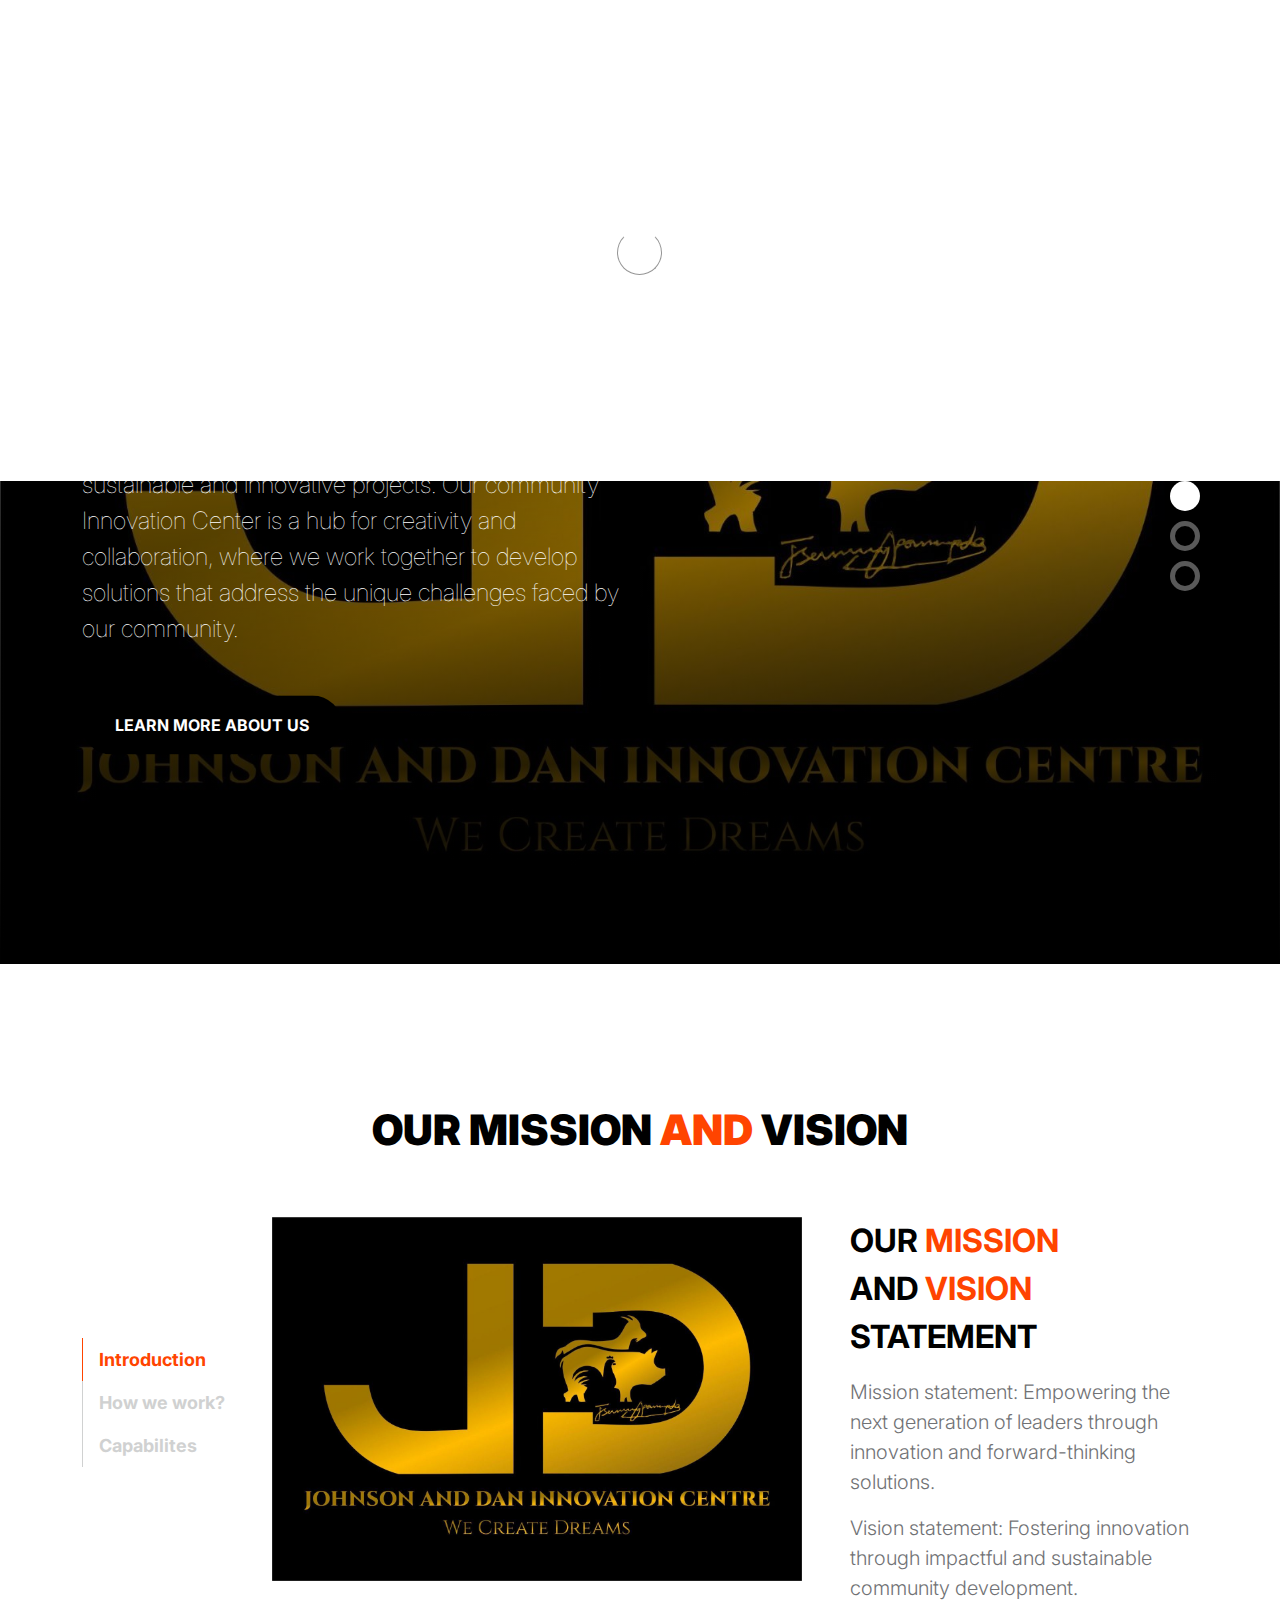
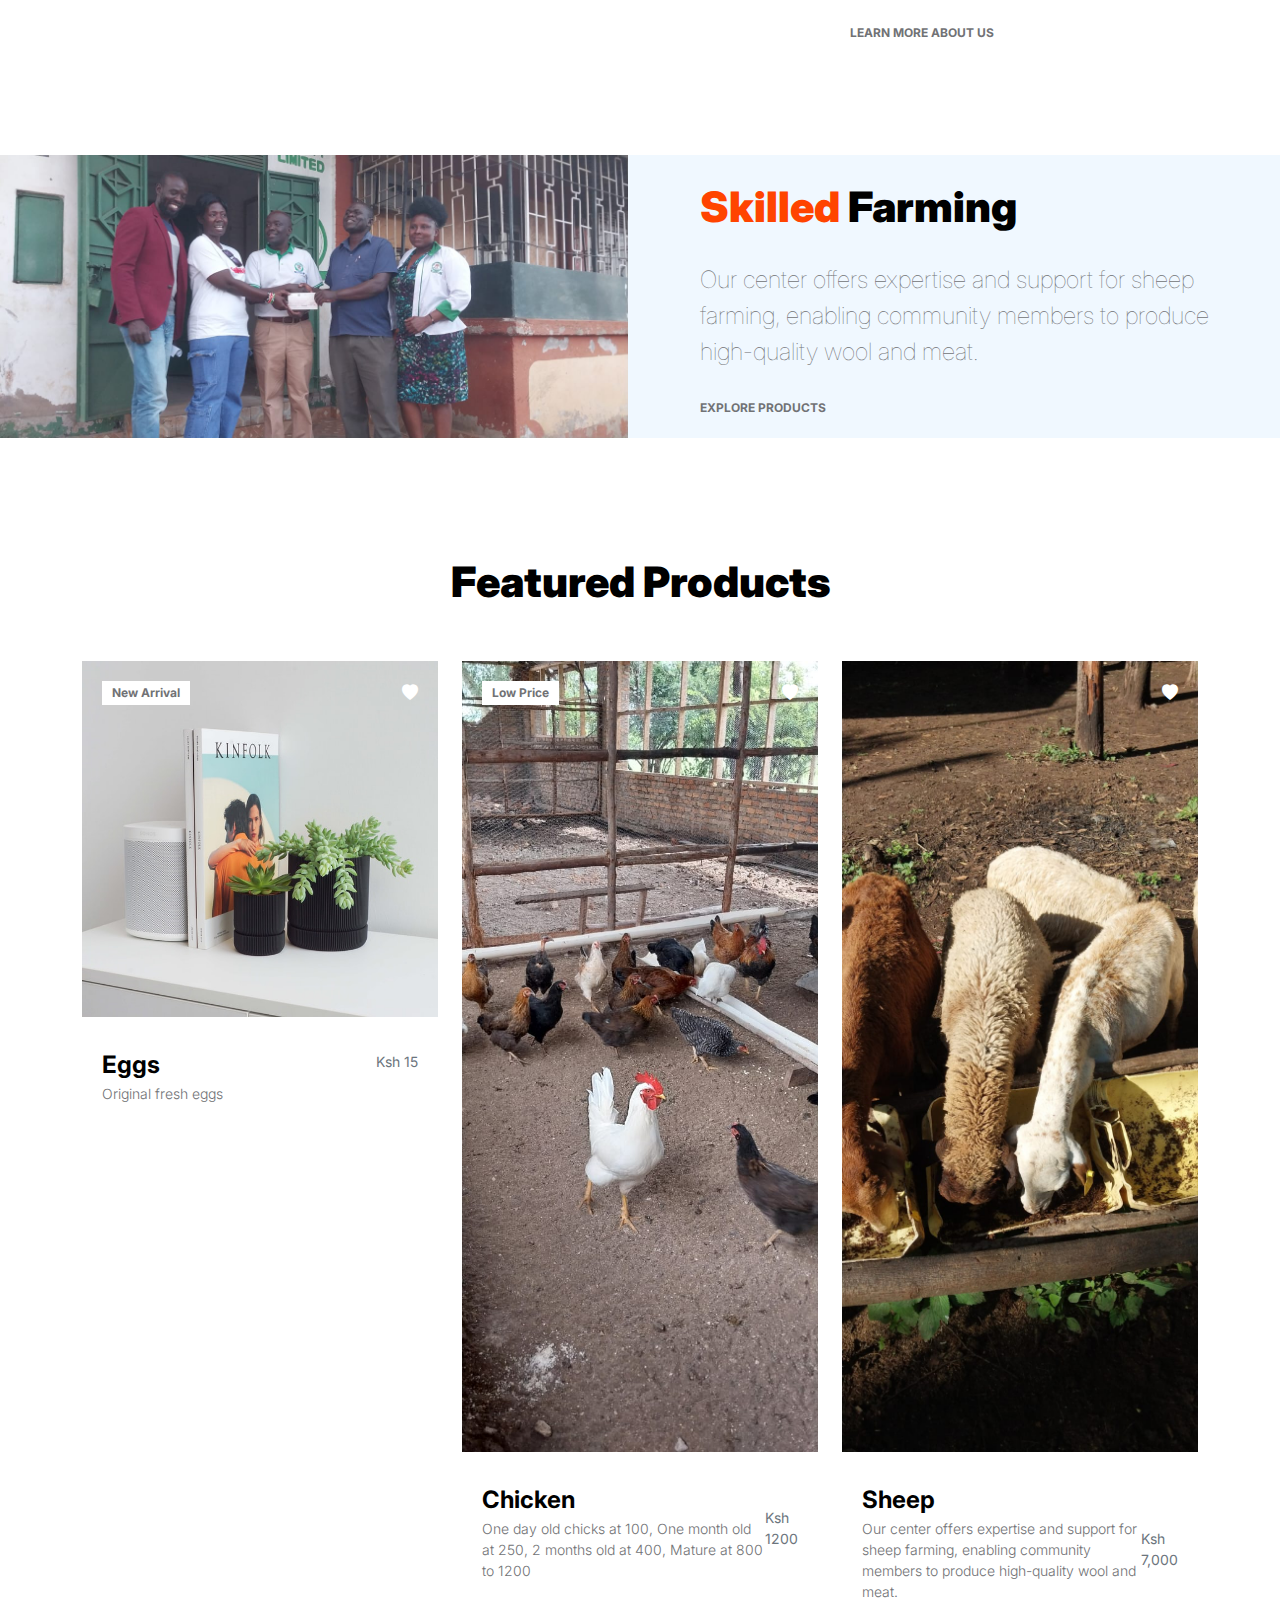
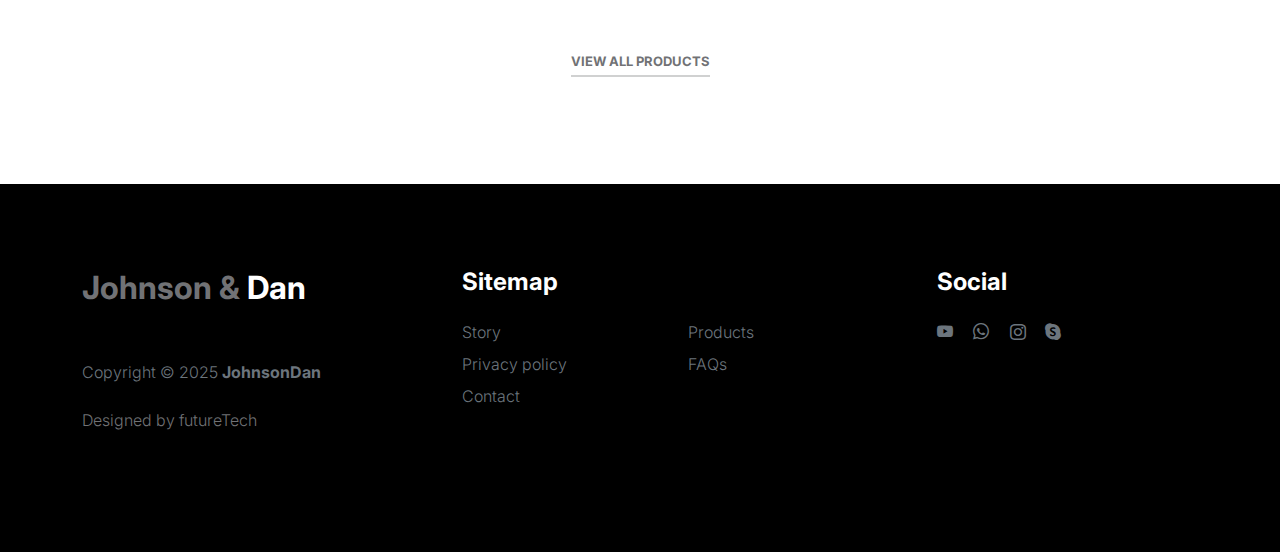
<file: index.html>
<!doctype html>
<html lang="en">
    <head>
        <meta charset="utf-8">
        <meta name="viewport" content="width=device-width, initial-scale=1">

        <meta name="description" content="">
        <meta name="author" content="">

        <title>Johnson&Dan Center</title>

        <!-- CSS FILES -->
        <link rel="preconnect" href="https://fonts.googleapis.com">

        <link rel="preconnect" href="https://fonts.gstatic.com" crossorigin>

        <link href="https://fonts.googleapis.com/css2?family=Inter:wght@100;300;400;700;900&display=swap" rel="stylesheet">

        <link href="css/bootstrap.min.css" rel="stylesheet">
        <link href="css/bootstrap-icons.css" rel="stylesheet">

        <link rel="stylesheet" href="css/slick.css"/>

        <link href="css/tooplate-little-fashion.css" rel="stylesheet">

    </head>
    
    <body>

        <section class="preloader">
            <div class="spinner">
                <span class="sk-inner-circle"></span>
            </div>
        </section>
    
        <main>

            <nav class="navbar navbar-expand-lg">
                <div class="container">
                    <button class="navbar-toggler" type="button" data-bs-toggle="collapse" data-bs-target="#navbarNav" aria-controls="navbarNav" aria-expanded="false" aria-label="Toggle navigation">
                        <span class="navbar-toggler-icon"></span>
                    </button>

                    <a class="navbar-brand" href="index.html">
                        <strong><span>Johnson&</span> Dan</strong>
                    </a>

                    <div class="d-lg-none">
                        <a href="sign-in.html" class="bi-person custom-icon me-3"></a>

                        <a href="product-detail.html" class="bi-bag custom-icon"></a>
                    </div>

                    <div class="collapse navbar-collapse" id="navbarNav">
                        <ul class="navbar-nav mx-auto">
                            <li class="nav-item">
                                <a class="nav-link active" href="index.html">Home</a>
                            </li>

                            <li class="nav-item">
                                <a class="nav-link" href="about.html">Story</a>
                            </li>

                            <li class="nav-item">
                                <a class="nav-link" href="products.html">Products</a>
                            </li>

                            <li class="nav-item">
                                <a class="nav-link" href="faq.html">FAQs</a>
                            </li>

                            <li class="nav-item">
                                <a class="nav-link" href="contact.html">Contact</a>
                            </li>
                        </ul>

                        <div class="d-none d-lg-block">
                            <a href="sign-in.html" class="bi-person custom-icon me-3"></a>

                            <a href="product-detail.html" class="bi-bag custom-icon"></a>
                        </div>
                    </div>
                </div>
            </nav>

            <section class="slick-slideshow">   
                <div class="slick-custom">
                    <img src="images/pim-chu-z6NZ76_UTDI-unsplash.jpeg" class="img-fluid" alt="">

                    <div class="slick-bottom">
                        <div class="container">
                            <div class="row">
                                <div class="col-lg-6 col-10">
                                    <h1 class="slick-title">Johnson&Dan Center</h1>

                                    <p class="lead text-white mt-lg-3 mb-lg-5">We at the Johnson and Dan Innovation Center are dedicated to empowering our community through sustainable and innovative projects. Our community Innovation Center is a hub for creativity and collaboration, where we work together to develop solutions that address the unique challenges faced by our community.</p>
                                    </p>

                                    <a href="about.html" class="btn custom-btn">Learn more about us</a>
                                </div>
                            </div>
                        </div>
                    </div>
                </div>

                <div class="slick-custom">
                    <img src="images/check.jpg" class="img-fluid" alt="">

                    <div class="slick-bottom">
                        <div class="container">
                            <div class="row">
                                <div class="col-lg-6 col-10">
                                    <h1 class="slick-title">Loaning to farmers</h1>

                                    <p class="lead text-white mt-lg-3 mb-lg-5">We offer loans on one day old chicks to farmers through saccos. The farmer pay 40 percent of the total amount.</p>

                                    <a href="product.html" class="btn custom-btn">Explore products</a>
                                </div>
                            </div>
                        </div>
                    </div>
                </div>

                <div class="slick-custom">
                    <img src="images/check (1).jpg" class="img-fluid" alt="">

                    <div class="slick-bottom">
                        <div class="container">
                            <div class="row">
                                <div class="col-lg-6 col-10">
                                    <h1 class="slick-title">Chicken Farming</h1>

                                    <p class="lead text-white mt-lg-3 mb-lg-5">Right now we are working with Sondu Kivuli Sacco and our marketing cooperative is kicope</p>

                                    <a href="contact.html" class="btn custom-btn">Work with us</a>
                                </div>
                            </div>
                        </div>
                    </div>
                </div>

            </section>

            <section class="about section-padding">
                <div class="container">
                    <div class="row">

                        <div class="col-12 text-center">
                            <h2 class="mb-5">OUR MISSION <span>AND</span> VISION</h2>
                        </div>

                        <div class="col-lg-2 col-12 mt-auto mb-auto">
                            <ul class="nav nav-pills mb-5 mx-auto justify-content-center align-items-center" id="pills-tab" role="tablist">
                                <li class="nav-item" role="presentation">
                                    <button class="nav-link active" id="pills-home-tab" data-bs-toggle="pill" data-bs-target="#pills-home" type="button" role="tab" aria-controls="pills-home" aria-selected="true">Introduction</button>
                                </li>

                                <li class="nav-item" role="presentation">
                                    <button class="nav-link" id="pills-youtube-tab" data-bs-toggle="pill" data-bs-target="#pills-youtube" type="button" role="tab" aria-controls="pills-youtube" aria-selected="true">How we work?</button>
                                </li>

                                <li class="nav-item" role="presentation">
                                    <button class="nav-link" id="pills-skill-tab" data-bs-toggle="pill" data-bs-target="#pills-skill" type="button" role="tab" aria-controls="pills-skill" aria-selected="false">Capabilites</button>
                                </li>
                            </ul>
                        </div>

                        <div class="col-lg-10 col-12">
                            <div class="tab-content mt-2" id="pills-tabContent">
                                <div class="tab-pane fade show active" id="pills-home" role="tabpanel" aria-labelledby="pills-home-tab">

                                    <div class="row">
                                        <div class="col-lg-7 col-12">
                                            <img src="images/pim-chu-z6NZ76_UTDI-unsplash.jpeg" class="img-fluid" alt="">
                                        </div>

                                        <div class="col-lg-5 col-12">
                                            <div class="d-flex flex-column h-100 ms-lg-4 mt-lg-0 mt-5">
                                                <h4 class="mb-3">OUR <span>MISSION</span> <br>AND <span>VISION</span> STATEMENT</h4>

                                                <p>Mission statement: Empowering the next generation of leaders through innovation and forward-thinking solutions.</p>

                                                <p>Vision statement: Fostering innovation through impactful and sustainable community development.</p>

                                                <div class="mt-2 mt-lg-auto">
                                                    <a href="about.html" class="custom-link mb-2">
                                                        Learn more about us
                                                        <i class="bi-arrow-right ms-2"></i>
                                                    </a>
                                                </div>
                                            </div>
                                        </div>
                                    </div>
                                </div>

                                <div class="tab-pane fade" id="pills-youtube" role="tabpanel" aria-labelledby="pills-youtube-tab">

                                    <div class="row">
                                        <div class="col-lg-7 col-12">
                                            <div class="ratio ratio-16x9">
                                                <iframe src="https://www.youtube-nocookie.com/embed/f_7JqPDWhfw?controls=0" title="YouTube video player" frameborder="0" allow="accelerometer; autoplay; clipboard-write; encrypted-media; gyroscope; picture-in-picture" allowfullscreen></iframe>
                                            </div>
                                        </div>

                                        <div class="col-lg-5 col-12">
                                            <div class="d-flex flex-column h-100 ms-lg-4 mt-lg-0 mt-5">
                                                <h4 class="mb-3">Life at Center</h4>

                                                <p>Over three years in business, We’ve had the chance to work on a variety of projects, with companies</p>

                                                <p>Custom work is branding, web design, UI/UX design</p>

                                                <div class="mt-2 mt-lg-auto">
                                                    <a href="contact.html" class="custom-link mb-2">
                                                        Work with us
                                                        <i class="bi-arrow-right ms-2"></i>
                                                    </a>
                                                </div>
                                            </div>
                                        </div>
                                    </div>
                                </div>

                                <div class="tab-pane fade" id="pills-skill" role="tabpanel" aria-labelledby="pills-skill-tab">
                                    <div class="row">
                                        <div class="col-lg-7 col-12">
                                            <img src="images/check2.jpg" class="img-fluid" alt="">
                                        </div>

                                        <div class="col-lg-5 col-12">
                                            <div class="d-flex flex-column h-100 ms-lg-4 mt-lg-0 mt-5">
                                                <h4 class="mb-3">What can help you?</h4>

                                                <p>Over three years in business, We’ve had the chance on projects</p>

                                                <div class="skill-thumb mt-3">

                                                    <strong>Branding</strong>
                                                        <span class="float-end">90%</span>
                                                            <div class="progress">
                                                                <div class="progress-bar progress-bar-primary" role="progressbar" aria-valuenow="90" aria-valuemin="0" aria-valuemax="100" style="width: 90%;"></div>
                                                            </div>

                                                    <strong>Design & Stragety</strong>
                                                        <span class="float-end">70%</span>
                                                            <div class="progress">
                                                                <div class="progress-bar progress-bar-primary" role="progressbar" aria-valuenow="70" aria-valuemin="0" aria-valuemax="100" style="width: 70%;"></div>
                                                            </div>

                                                    <strong>Online Platform</strong>
                                                        <span class="float-end">80%</span>
                                                            <div class="progress">
                                                                <div class="progress-bar progress-bar-primary" role="progressbar" aria-valuenow="80" aria-valuemin="0" aria-valuemax="100" style="width: 80%;"></div>
                                                            </div>

                                                </div>
                                                
                                                <div class="mt-2 mt-lg-auto">
                                                    <a href="products.html" class="custom-link mb-2">
                                                        Explore products
                                                        <i class="bi-arrow-right ms-2"></i>
                                                    </a>
                                                </div>
                                            </div>
                                        </div>
                                    </div>
                                </div>

                            </div>
                        </div>

                    </div>
                </div>
            </section>

            <section class="front-product">
                <div class="container-fluid p-0">
                    <div class="row align-items-center">

                        <div class="col-lg-6 col-12">
                            <img src="images/check3.jpg" class="img-fluid" alt="">
                        </div>

                        <div class="col-lg-6 col-12">
                            <div class="px-5 py-5 py-lg-0">
                                
                                <h2 class="mb-4"><span>Skilled</span> Farming</h2>

                                <p class="lead mb-4"> Our center offers expertise and support for sheep farming, enabling community members to produce high-quality wool and meat.

                                </p>

                                <a href="products.html" class="custom-link">
                                    Explore Products
                                    <i class="bi-arrow-right ms-2"></i>
                                </a>
                            </div>
                        </div>

                    </div>
                </div>
            </section>

            <section class="featured-product section-padding">
                <div class="container">
                    <div class="row">
                        
                        <div class="col-12 text-center">
                            <h2 class="mb-5">Featured Products</h2>
                        </div>

                        <div class="col-lg-4 col-12 mb-3">
                            <div class="product-thumb">
                                <a href="product-detail.html">
                                    <img src="images/product/evan-mcdougall-qnh1odlqOmk-unsplash.jpeg" class="img-fluid product-image" alt="">
                                </a>

                                <div class="product-top d-flex">
                                    <span class="product-alert me-auto">New Arrival</span>

                                    <a href="#" class="bi-heart-fill product-icon"></a>
                                </div>

                                <div class="product-info d-flex">
                                    <div>
                                        <h5 class="product-title mb-0">
                                            <a href="product-detail.html" class="product-title-link">Eggs</a>
                                        </h5>

                                        <p class="product-p">Original fresh eggs</p>
                                    </div>

                                    <small class="product-price text-muted ms-auto mt-auto mb-5">Ksh 15</small>
                                </div>
                            </div>
                        </div>

                        <div class="col-lg-4 col-12 mb-3">
                            <div class="product-thumb">
                                <a href="product-detail.html">
                                    <img src="images/chicken.jpg" class="img-fluid product-image" alt="">
                                </a>

                                <div class="product-top d-flex">
                                    <span class="product-alert">Low Price</span>

                                    <a href="#" class="bi-heart-fill product-icon ms-auto"></a>
                                </div>

                                <div class="product-info d-flex">
                                    <div>
                                        <h5 class="product-title mb-0">
                                            <a href="product-detail.html" class="product-title-link">Chicken</a>
                                        </h5>

                                        <p class="product-p">One day old chicks at 100,
                                            One month old at 250,
                                            2 months old at 400,
                                            Mature at 800 to 1200</p>
                                    </div>

                                    <small class="product-price text-muted ms-auto mt-auto mb-5">Ksh 1200</small>
                                </div>
                            </div>
                        </div>

                        <div class="col-lg-4 col-12">
                            <div class="product-thumb">
                                <a href="product-detail.html">
                                    <img src="images/dorper.jpg" class="img-fluid product-image" alt="">
                                </a>

                                <div class="product-top d-flex">
                                    <a href="#" class="bi-heart-fill product-icon ms-auto"></a>
                                </div>

                                <div class="product-info d-flex">
                                    <div>
                                        <h5 class="product-title mb-0">
                                            <a href="product-detail.html" class="product-title-link">Sheep</a>
                                        </h5>

                                        <p class="product-p">Our center offers expertise and support for sheep farming, enabling community members to produce high-quality wool and meat.
                                        </p>
                                    </div>

                                    <small class="product-price text-muted ms-auto mt-auto mb-5">Ksh 7,000</small>
                                </div>
                            </div>
                        </div>

                        <div class="col-12 text-center">
                            <a href="products.html" class="view-all">View All Products</a>
                        </div>

                    </div>
                </div>
            </section>

        </main>

        <footer class="site-footer">
            <div class="container">
                <div class="row">

                    <div class="col-lg-3 col-10 me-auto mb-4">
                        <h4 class="text-white mb-3"><a href="index.html">Johnson &</a> Dan</h4>
                        <p class="copyright-text text-muted mt-lg-5 mb-4 mb-lg-0">Copyright © 2025 <strong>JohnsonDan</strong></p>
                        <br>
                        <p class="copyright-text">Designed by <a href="https://www.tooplate.com/" target="_blank">futureTech</a></p>
                    </div>

                    <div class="col-lg-5 col-8">
                        <h5 class="text-white mb-3">Sitemap</h5>

                        <ul class="footer-menu d-flex flex-wrap">
                            <li class="footer-menu-item"><a href="about.html" class="footer-menu-link">Story</a></li>

                            <li class="footer-menu-item"><a href="#" class="footer-menu-link">Products</a></li>

                            <li class="footer-menu-item"><a href="#" class="footer-menu-link">Privacy policy</a></li>

                            <li class="footer-menu-item"><a href="#" class="footer-menu-link">FAQs</a></li>

                            <li class="footer-menu-item"><a href="#" class="footer-menu-link">Contact</a></li>
                        </ul>
                    </div>

                    <div class="col-lg-3 col-4">
                        <h5 class="text-white mb-3">Social</h5>

                        <ul class="social-icon">

                            <li><a href="#" class="social-icon-link bi-youtube"></a></li>

                            <li><a href="#" class="social-icon-link bi-whatsapp"></a></li>

                            <li><a href="#" class="social-icon-link bi-instagram"></a></li>

                            <li><a href="#" class="social-icon-link bi-skype"></a></li>
                        </ul>
                    </div>

                </div>
            </div>
        </footer>

        <!-- JAVASCRIPT FILES -->
        <script src="js/jquery.min.js"></script>
        <script src="js/bootstrap.bundle.min.js"></script>
        <script src="js/Headroom.js"></script>
        <script src="js/jQuery.headroom.js"></script>
        <script src="js/slick.min.js"></script>
        <script src="js/custom.js"></script>

    </body>
</html>
</file>
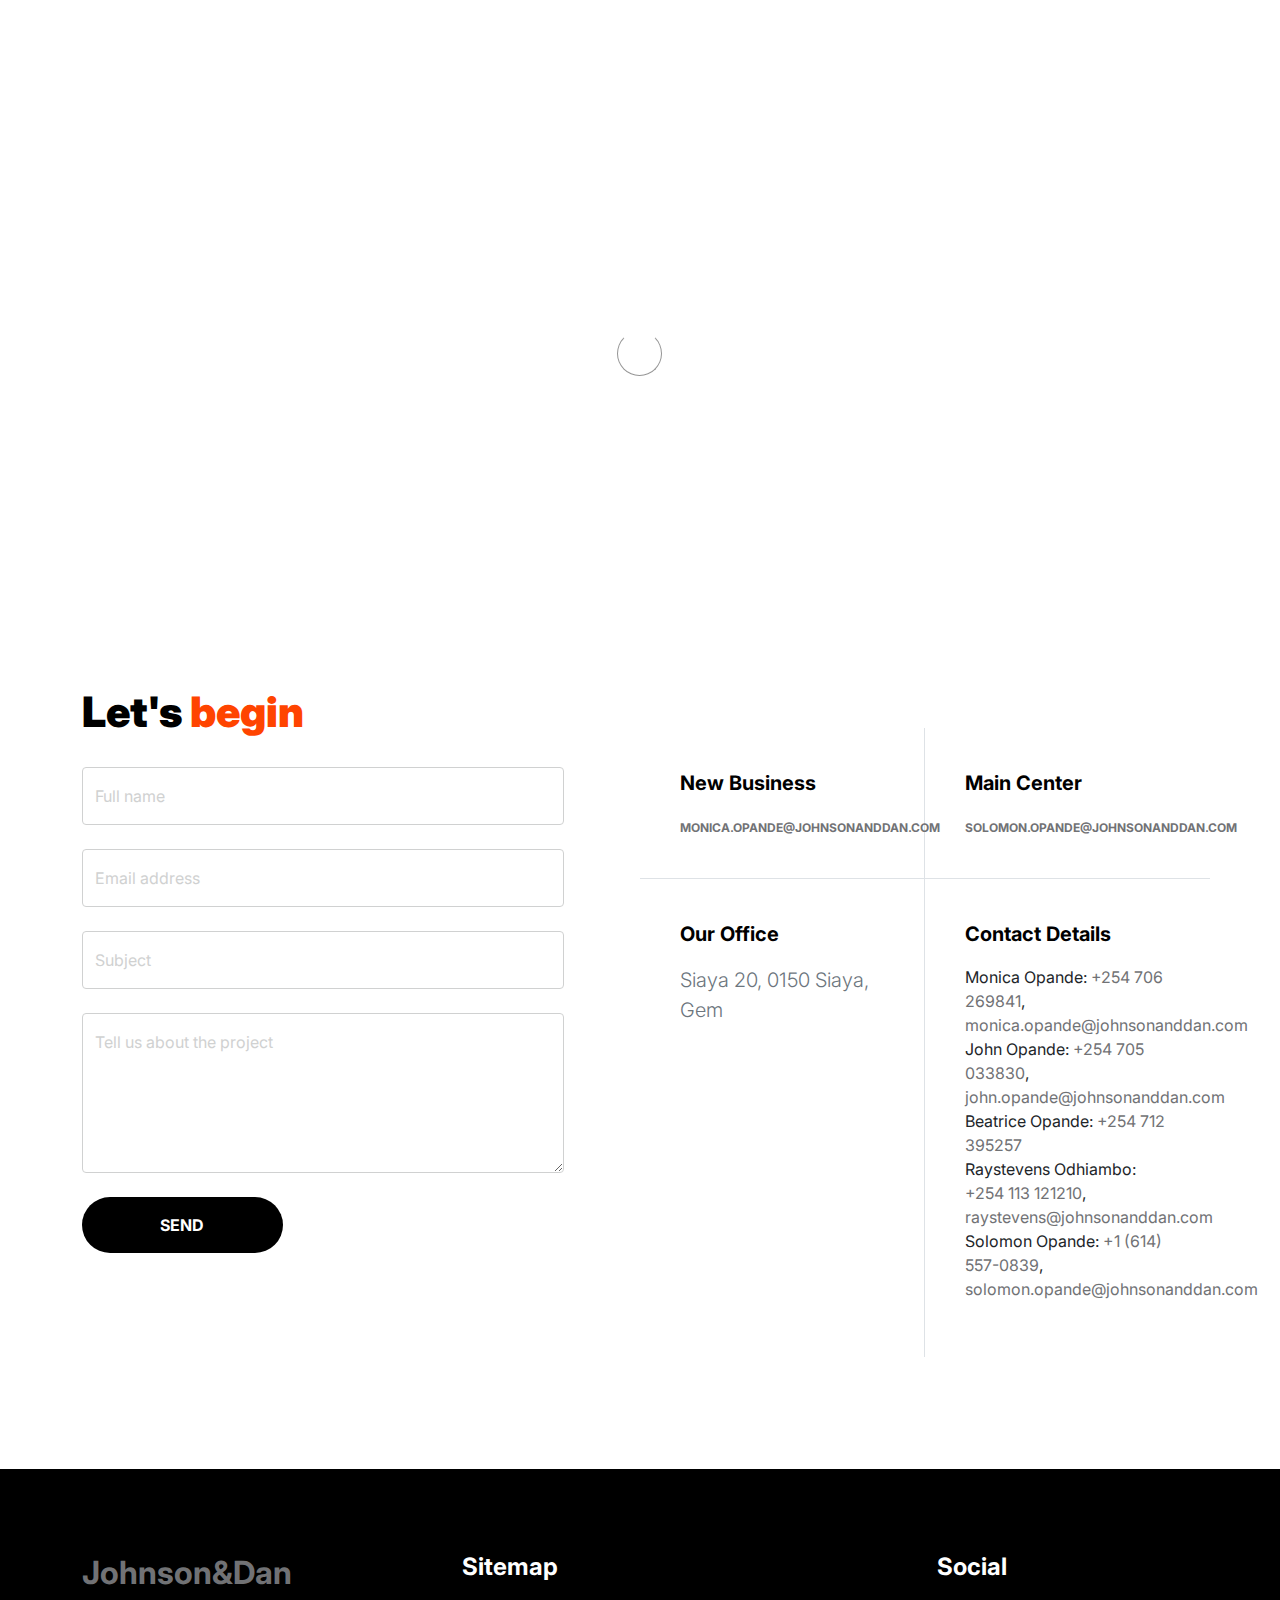
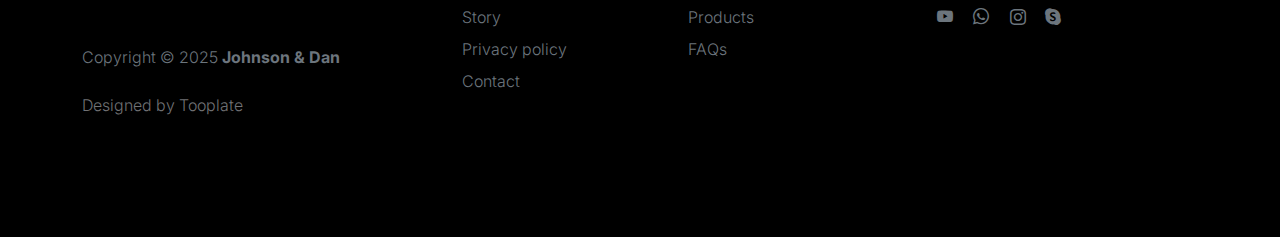
<file: contact.html>
<!doctype html>
<html lang="en">
    <head>
        <meta charset="utf-8">
        <meta name="viewport" content="width=device-width, initial-scale=1">

        <meta name="description" content="Contact Johnson & Dan for business inquiries, collaborations, and more.">
        <meta name="author" content="Johnson & Dan">

        <title>Johnson & Dan - Contact Page</title>

        <!-- CSS FILES -->
        <link rel="preconnect" href="https://fonts.googleapis.com">

        <link rel="preconnect" href="https://fonts.gstatic.com" crossorigin>

        <link href="https://fonts.googleapis.com/css2?family=Inter:wght@100;300;400;700;900&display=swap" rel="stylesheet">

        <link href="css/bootstrap.min.css" rel="stylesheet">
        <link href="css/bootstrap-icons.css" rel="stylesheet">

        <link rel="stylesheet" href="css/slick.css"/>

        <link href="css/tooplate-little-fashion.css" rel="stylesheet">
        
<!--

Tooplate 2127 Little Fashion

https://www.tooplate.com/view/2127-little-fashion

-->
    </head>
    
    <body>

        <section class="preloader">
            <div class="spinner">
                <span class="sk-inner-circle"></span>
            </div>
        </section>
    
        <main>

            <nav class="navbar navbar-expand-lg">
                <div class="container">
                    <button class="navbar-toggler" type="button" data-bs-toggle="collapse" data-bs-target="#navbarNav" aria-controls="navbarNav" aria-expanded="false" aria-label="Toggle navigation">
                        <span class="navbar-toggler-icon"></span>
                    </button>

                    <a class="navbar-brand" href="index.html">
                        <strong><span>Johnson&</span> Dan</strong>
                    </a>

                    <div class="d-lg-none">
                        <a href="sign-in.html" class="bi-person custom-icon me-3"></a>

                        <a href="product-detail.html" class="bi-bag custom-icon"></a>
                    </div>

                    <div class="collapse navbar-collapse" id="navbarNav">
                        <ul class="navbar-nav mx-auto">
                            <li class="nav-item">
                                <a class="nav-link" href="index.html">Home</a>
                            </li>

                            <li class="nav-item">
                                <a class="nav-link" href="about.html">Story</a>
                            </li>

                            <li class="nav-item">
                                <a class="nav-link" href="products.html">Products</a>
                            </li>

                            <li class="nav-item">
                                <a class="nav-link" href="faq.html">FAQs</a>
                            </li>

                            <li class="nav-item">
                                <a class="nav-link active" href="contact.html">Contact</a>
                            </li>
                        </ul>

                        <div class="d-none d-lg-block">
                            <a href="sign-in.html" class="bi-person custom-icon me-3"></a>

                            <a href="product-detail.html" class="bi-bag custom-icon"></a>
                        </div>
                    </div>
                </div>
            </nav>

            <header class="site-header section-padding-img site-header-image">
                <div class="container">
                    <div class="row">

                        <div class="col-lg-10 col-12 header-info">
                            <h1>
                                <span class="d-block text-primary">Say hello to us</span>
                                <span class="d-block text-dark">We'd love to hear from you</span>
                            </h1>
                        </div>
                    </div>
                </div>

                <img src="images/check2.jpg" class="header-image img-fluid" alt="Contact Us">
            </header>

            <section class="contact section-padding">
                <div class="container">
                    <div class="row">
                        
                        <div class="col-lg-6 col-12">
                            <h2 class="mb-4">Let's <span>begin</span></h2>

                            <form class="contact-form me-lg-5 pe-lg-3" role="form">

                                <div class="form-floating">
                                    <input type="text" name="name" id="name" class="form-control" placeholder="Full name" required>

                                    <label for="name">Full name</label>
                                </div>

                                <div class="form-floating my-4">
                                    <input type="email" name="email" id="email" pattern="[^ @]*@[^ @]*" class="form-control" placeholder="Email address" required>

                                    <label for="email">Email address</label>
                                </div>
                                
                                <div class="form-floating my-4">
                                    <input type="subject" name="subject" id="subject" class="form-control" placeholder="Subject" required>

                                    <label for="subject">Subject</label>
                                </div>

                                <div class="form-floating mb-4">
                                    <textarea id="message" name="message" class="form-control" placeholder="Leave a comment here" required style="height: 160px"></textarea>

                                    <label for="message">Tell us about the project</label>
                                </div>

                                <div class="col-lg-5 col-6">
                                    <button type="submit" class="form-control">Send</button>
                                </div>
                            </form>
                        </div>

                        <div class="col-lg-6 col-12 mt-5 ms-auto">
                            <div class="row">
                                <div class="col-6 border-end contact-info">
                                    <h6 class="mb-3">New Business</h6>

                                    <a href="mailto:hello@company.com" class="custom-link">
                                        monica.opande@johnsonanddan.com
                                        <i class="bi-arrow-right ms-2"></i>
                                    </a>
                                </div>

                                <div class="col-6 contact-info">
                                    <h6 class="mb-3">Main Center</h6>

                                    <a href="mailto:studio@company.com" class="custom-link">
                                        solomon.opande@johnsonanddan.com
                                        <i class="bi-arrow-right ms-2"></i>
                                    </a>
                                </div>

                                <div class="col-6 border-top border-end contact-info">
                                    <h6 class="mb-3">Our Office</h6>

                                    <p class="text-muted">Siaya 20, 0150 Siaya, Gem</p>
                                </div>

                                <div class="col-6 border-top contact-info">
                                    <h6 class="mb-3">Contact Details</h6>

                                    <ul class="list-unstyled">
                                        <li>Monica Opande: <a href="tel:+254706269841">+254 706 269841</a>, <a href="mailto:monica.opande@johnsonanddan.com">monica.opande@johnsonanddan.com</a></li>
                                        <li>John Opande: <a href="tel:+254705033830">+254 705 033830</a>, <a href="mailto:john.opande@johnsonanddan.com">john.opande@johnsonanddan.com</a></li>
                                        <li>Beatrice Opande: <a href="tel:+254712395257">+254 712 395257</a></li>
                                        <li>Raystevens Odhiambo: <a href="tel:+254113121210">+254 113 121210</a>, <a href="mailto:raystevens@johnsonanddan.com">raystevens@johnsonanddan.com</a></li>
                                        <li>Solomon Opande: <a href="tel:+16145570839">+1 (614) 557-0839</a>, <a href="mailto:solomon.opande@johnsonanddan.com">solomon.opande@johnsonanddan.com</a></li>
                                    </ul>
                                </div>
                            </div>
                        </div>

                    </div>
                </div>
            </section>
        </main>

        <footer class="site-footer">
            <div class="container">
                <div class="row">

                    <div class="col-lg-3 col-10 me-auto mb-4">
                        <h4 class="text-white mb-3"><a href="index.html">Johnson&Dan</a></h4>
                        <p class="copyright-text text-muted mt-lg-5 mb-4 mb-lg-0">Copyright © 2025 <strong>Johnson & Dan</strong></p>
                        <br>
                        <p class="copyright-text">Designed by <a href="https://www.tooplate.com/" target="_blank">Tooplate</a></p>
                    </div>

                    <div class="col-lg-5 col-8">
                        <h5 class="text-white mb-3">Sitemap</h5>

                        <ul class="footer-menu d-flex flex-wrap">
                            <li class="footer-menu-item"><a href="about.html" class="footer-menu-link">Story</a></li>

                            <li class="footer-menu-item"><a href="products.html" class="footer-menu-link">Products</a></li>

                            <li class="footer-menu-item"><a href="#" class="footer-menu-link">Privacy policy</a></li>

                            <li class="footer-menu-item"><a href="faq.html" class="footer-menu-link">FAQs</a></li>

                            <li class="footer-menu-item"><a href="contact.html" class="footer-menu-link">Contact</a></li>
                        </ul>
                    </div>

                    <div class="col-lg-3 col-4">
                        <h5 class="text-white mb-3">Social</h5>

                        <ul class="social-icon">

                            <li><a href="#" class="social-icon-link bi-youtube"></a></li>

                            <li><a href="#" class="social-icon-link bi-whatsapp"></a></li>

                            <li><a href="#" class="social-icon-link bi-instagram"></a></li>

                            <li><a href="#" class="social-icon-link bi-skype"></a></li>
                        </ul>
                    </div>

                </div>
            </div>
        </footer>

        <!-- JAVASCRIPT FILES -->
        <script src="js/jquery.min.js"></script>
        <script src="js/bootstrap.bundle.min.js"></script>
        <script src="js/Headroom.js"></script>
        <script src="js/jQuery.headroom.js"></script>
        <script src="js/slick.min.js"></script>
        <script src="js/custom.js"></script>
    </body>
</html>
</file>
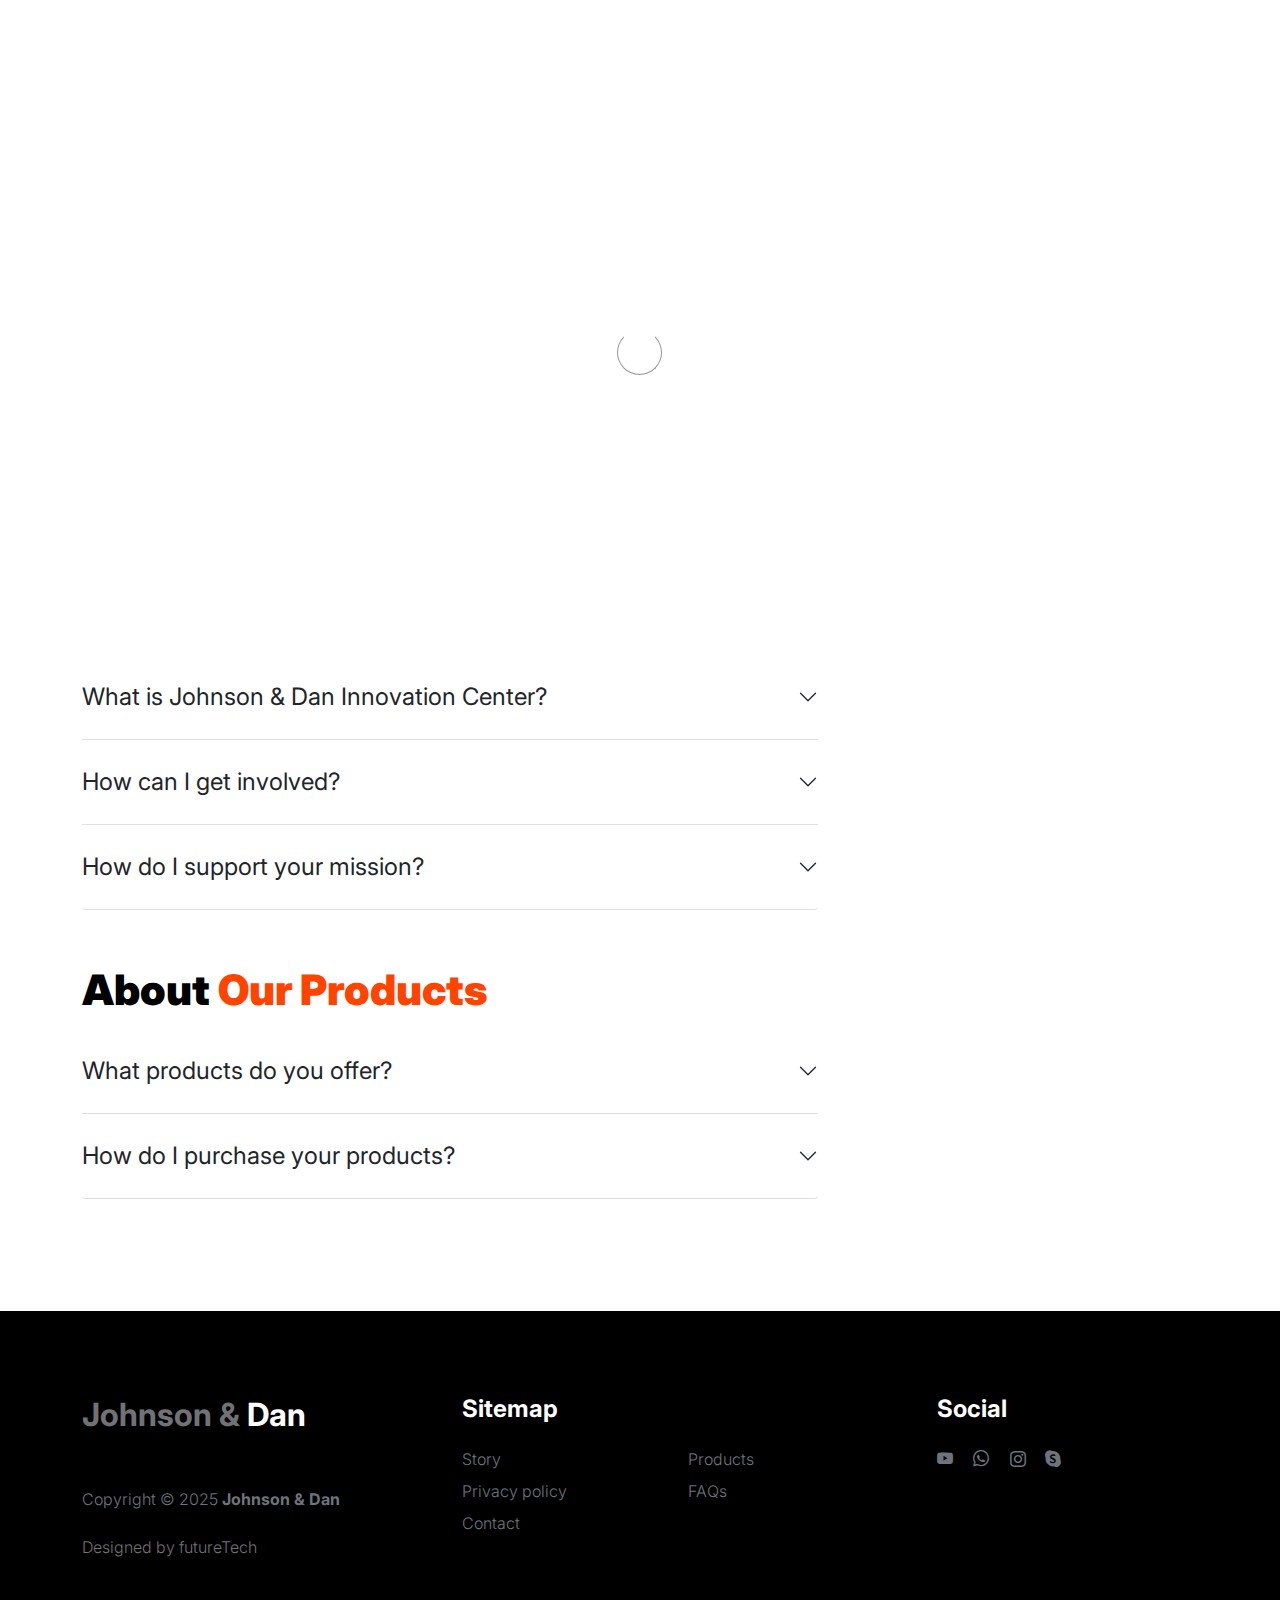
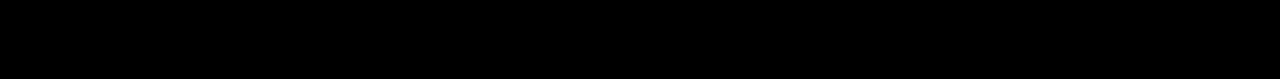
<file: faq.html>
<!doctype html>
<html lang="en">
    <head>
        <meta charset="utf-8">
        <meta name="viewport" content="width=device-width, initial-scale=1">

        <meta name="description" content="">
        <meta name="author" content="">

        <title>Johnson & Dan - FAQs</title>

        <!-- CSS FILES -->
        <link rel="preconnect" href="https://fonts.googleapis.com">

        <link rel="preconnect" href="https://fonts.gstatic.com" crossorigin>

        <link href="https://fonts.googleapis.com/css2?family=Inter:wght@100;300;400;700;900&display=swap" rel="stylesheet">

        <link href="css/bootstrap.min.css" rel="stylesheet">
        <link href="css/bootstrap-icons.css" rel="stylesheet">

        <link rel="stylesheet" href="css/slick.css"/>

        <link href="css/tooplate-little-fashion.css" rel="stylesheet">
        
<!--

Johnson & Dan Innovation Center

-->
    </head>
    
    <body>

        <section class="preloader">
            <div class="spinner">
                <span class="sk-inner-circle"></span>
            </div>
        </section>
    
        <main>

            <nav class="navbar navbar-expand-lg">
                <div class="container">
                    <button class="navbar-toggler" type="button" data-bs-toggle="collapse" data-bs-target="#navbarNav" aria-controls="navbarNav" aria-expanded="false" aria-label="Toggle navigation">
                        <span class="navbar-toggler-icon"></span>
                    </button>

                    <a class="navbar-brand" href="index.html">
                        <strong><span>Johnson &</span> Dan</strong>
                    </a>

                    <div class="d-lg-none">
                        <a href="sign-in.html" class="bi-person custom-icon me-3"></a>

                        <a href="product-detail.html" class="bi-bag custom-icon"></a>
                    </div>

                    <div class="collapse navbar-collapse" id="navbarNav">
                        <ul class="navbar-nav mx-auto">
                            <li class="nav-item">
                                <a class="nav-link" href="index.html">Home</a>
                            </li>

                            <li class="nav-item">
                                <a class="nav-link" href="about.html">Story</a>
                            </li>

                            <li class="nav-item">
                                <a class="nav-link" href="products.html">Products</a>
                            </li>

                            <li class="nav-item">
                                <a class="nav-link active" href="faq.html">FAQs</a>
                            </li>

                            <li class="nav-item">
                                <a class="nav-link" href="contact.html">Contact</a>
                            </li>
                        </ul>

                        <div class="d-none d-lg-block">
                            <a href="sign-in.html" class="bi-person custom-icon me-3"></a>

                            <a href="product-detail.html" class="bi-bag custom-icon"></a>
                        </div>
                    </div>
                </div>
            </nav>

            <header class="site-header section-padding d-flex justify-content-center align-items-center">
                <div class="container">
                    <div class="row">

                        <div class="col-lg-10 col-12">
                            <h1>
                                <span class="d-block text-primary">Frequently Asked Questions</span>
                                <span class="d-block text-dark">Your concerns, our answers</span>
                            </h1>
                        </div>
                    </div>
                </div>
            </header>

            <section class="faq section-padding">
                <div class="container">
                    <div class="row">
                        
                        <div class="col-lg-8 col-12">
                            <h2>General Information</h2>

                            <div class="accordion" id="accordionGeneral">
                                <div class="accordion-item">
                                    <h2 class="accordion-header" id="headingOne">
                                        <button class="accordion-button collapsed" type="button" data-bs-toggle="collapse" data-bs-target="#accordionGeneralOne" aria-expanded="true" aria-controls="accordionGeneralOne">
                                        What is Johnson & Dan Innovation Center?
                                        </button>
                                    </h2>

                                    <div id="accordionGeneralOne" class="accordion-collapse collapse" aria-labelledby="headingOne" data-bs-parent="#accordionGeneral">

                                        <div class="accordion-body">
                                            <p class="large-paragraph"><strong>Johnson & Dan Innovation Center</strong> is a community-driven hub focused on empowering individuals through sustainable and innovative projects. We aim to improve the quality of life for our community members.</p>
                                        </div>
                                    </div>
                                </div>

                                <div class="accordion-item">
                                    <h2 class="accordion-header" id="headingTwo">
                                        <button class="accordion-button collapsed" type="button" data-bs-toggle="collapse" data-bs-target="#accordionGeneralTwo" aria-expanded="false" aria-controls="accordionGeneralTwo">
                                        How can I get involved?
                                        </button>
                                    </h2>

                                    <div id="accordionGeneralTwo" class="accordion-collapse collapse" aria-labelledby="headingTwo" data-bs-parent="#accordionGeneral">

                                        <div class="accordion-body">
                                            <p class="large-paragraph">You can get involved by joining our programs, collaborating with us on projects, or spreading the word about our initiatives. Visit our <a href="contact.html">Contact</a> page to reach out.</p>
                                        </div>
                                    </div>
                                </div>

                                <div class="accordion-item">
                                    <h2 class="accordion-header" id="headingThree">
                                        <button class="accordion-button collapsed" type="button" data-bs-toggle="collapse" data-bs-target="#accordionGeneralThree" aria-expanded="false" aria-controls="accordionGeneralThree">
                                        How do I support your mission?
                                        </button>
                                    </h2>

                                    <div id="accordionGeneralThree" class="accordion-collapse collapse" aria-labelledby="headingThree" data-bs-parent="#accordionGeneral">

                                        <div class="accordion-body">
                                            <p class="large-paragraph">You can support us by donating, volunteering, or sharing our mission with others. Every contribution helps us make a difference in the community.</p>
                                        </div>
                                    </div>
                                </div>

                            </div>

                            <h2 class="mt-5">About <span>Our Products</span></h2>

                            <div class="accordion" id="accordionProduct">
                                <div class="accordion-item">
                                    <h2 class="accordion-header" id="headingFour">
                                        <button class="accordion-button collapsed" type="button" data-bs-toggle="collapse" data-bs-target="#accordionProductOne" aria-expanded="true" aria-controls="accordionProductOne">
                                        What products do you offer?
                                        </button>
                                    </h2>

                                    <div id="accordionProductOne" class="accordion-collapse collapse" aria-labelledby="headingFour" data-bs-parent="#accordionProduct">

                                        <div class="accordion-body">
                                            <p class="large-paragraph">We offer a range of products including one-day-old chicks, mature chickens, fresh eggs, and support for sheep farming. Visit our <a href="products.html">Products</a> page for more details.</p>
                                        </div>
                                    </div>
                                </div>

                                <div class="accordion-item">
                                    <h2 class="accordion-header" id="headingFive">
                                        <button class="accordion-button collapsed" type="button" data-bs-toggle="collapse" data-bs-target="#accordionProductTwo" aria-expanded="false" aria-controls="accordionProductTwo">
                                        How do I purchase your products?
                                        </button>
                                    </h2>

                                    <div id="accordionProductTwo" class="accordion-collapse collapse" aria-labelledby="headingFive" data-bs-parent="#accordionProduct">

                                        <div class="accordion-body">
                                            <p class="large-paragraph">You can purchase our products by visiting our center or contacting us through our <a href="contact.html">Contact</a> page. We also collaborate with local cooperatives for distribution.</p>
                                        </div>
                                    </div>
                                </div>

                            </div>

                        </div>

                    </div>
                </div>
            </section>

        </main>

        <footer class="site-footer">
            <div class="container">
                <div class="row">

                    <div class="col-lg-3 col-10 me-auto mb-4">
                        <h4 class="text-white mb-3"><a href="index.html">Johnson &</a> Dan</h4>
                        <p class="copyright-text text-muted mt-lg-5 mb-4 mb-lg-0">Copyright © 2025 <strong>Johnson & Dan</strong></p>
                        <br>
                        <p class="copyright-text">Designed by <a href="https://www.tooplate.com/" target="_blank">futureTech</a></p>
                    </div>

                    <div class="col-lg-5 col-8">
                        <h5 class="text-white mb-3">Sitemap</h5>

                        <ul class="footer-menu d-flex flex-wrap">
                            <li class="footer-menu-item"><a href="about.html" class="footer-menu-link">Story</a></li>

                            <li class="footer-menu-item"><a href="#" class="footer-menu-link">Products</a></li>

                            <li class="footer-menu-item"><a href="#" class="footer-menu-link">Privacy policy</a></li>

                            <li class="footer-menu-item"><a href="#" class="footer-menu-link">FAQs</a></li>

                            <li class="footer-menu-item"><a href="#" class="footer-menu-link">Contact</a></li>
                        </ul>
                    </div>

                    <div class="col-lg-3 col-4">
                        <h5 class="text-white mb-3">Social</h5>

                        <ul class="social-icon">

                            <li><a href="#" class="social-icon-link bi-youtube"></a></li>

                            <li><a href="#" class="social-icon-link bi-whatsapp"></a></li>

                            <li><a href="#" class="social-icon-link bi-instagram"></a></li>

                            <li><a href="#" class="social-icon-link bi-skype"></a></li>
                        </ul>
                    </div>

                </div>
            </div>
        </footer>

        <!-- JAVASCRIPT FILES -->
        <script src="js/jquery.min.js"></script>
        <script src="js/bootstrap.bundle.min.js"></script>
        <script src="js/Headroom.js"></script>
        <script src="js/jQuery.headroom.js"></script>
        <script src="js/slick.min.js"></script>
        <script src="js/custom.js"></script>

    </body>
</html>
</file>
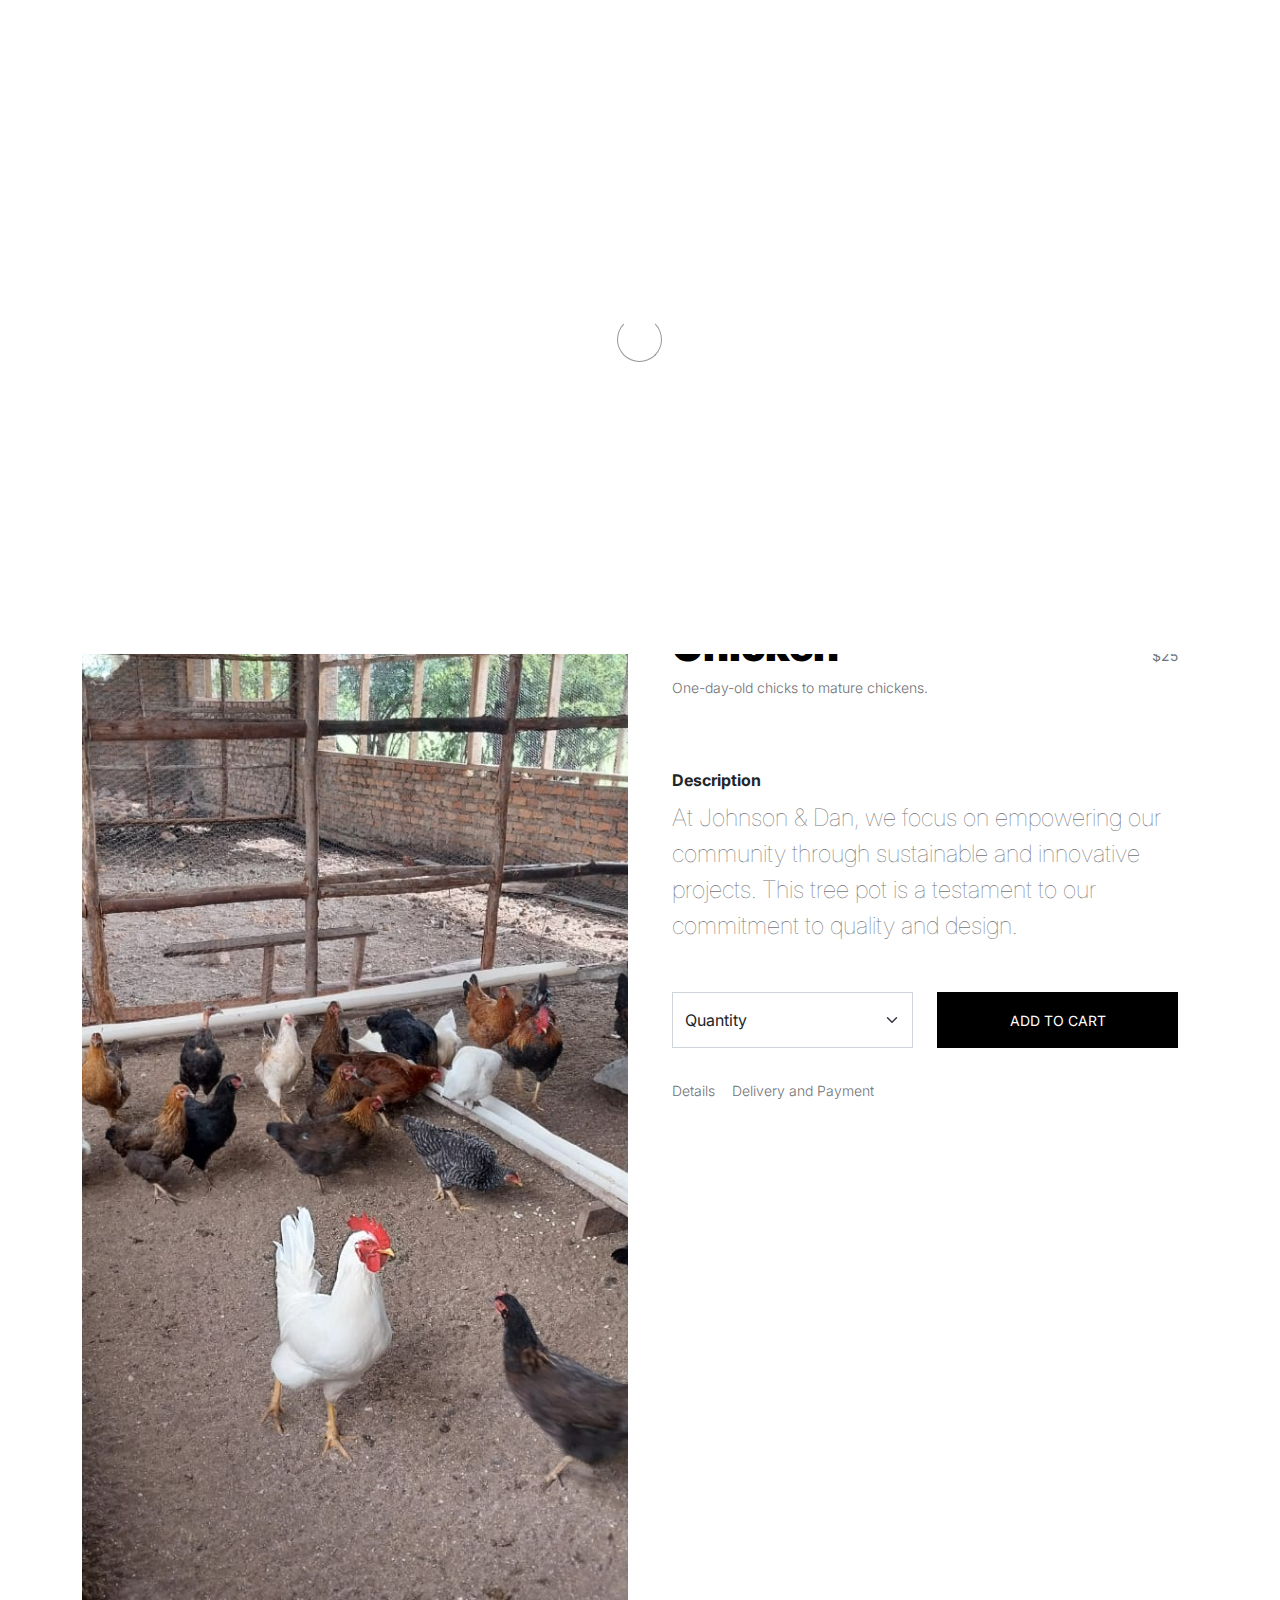
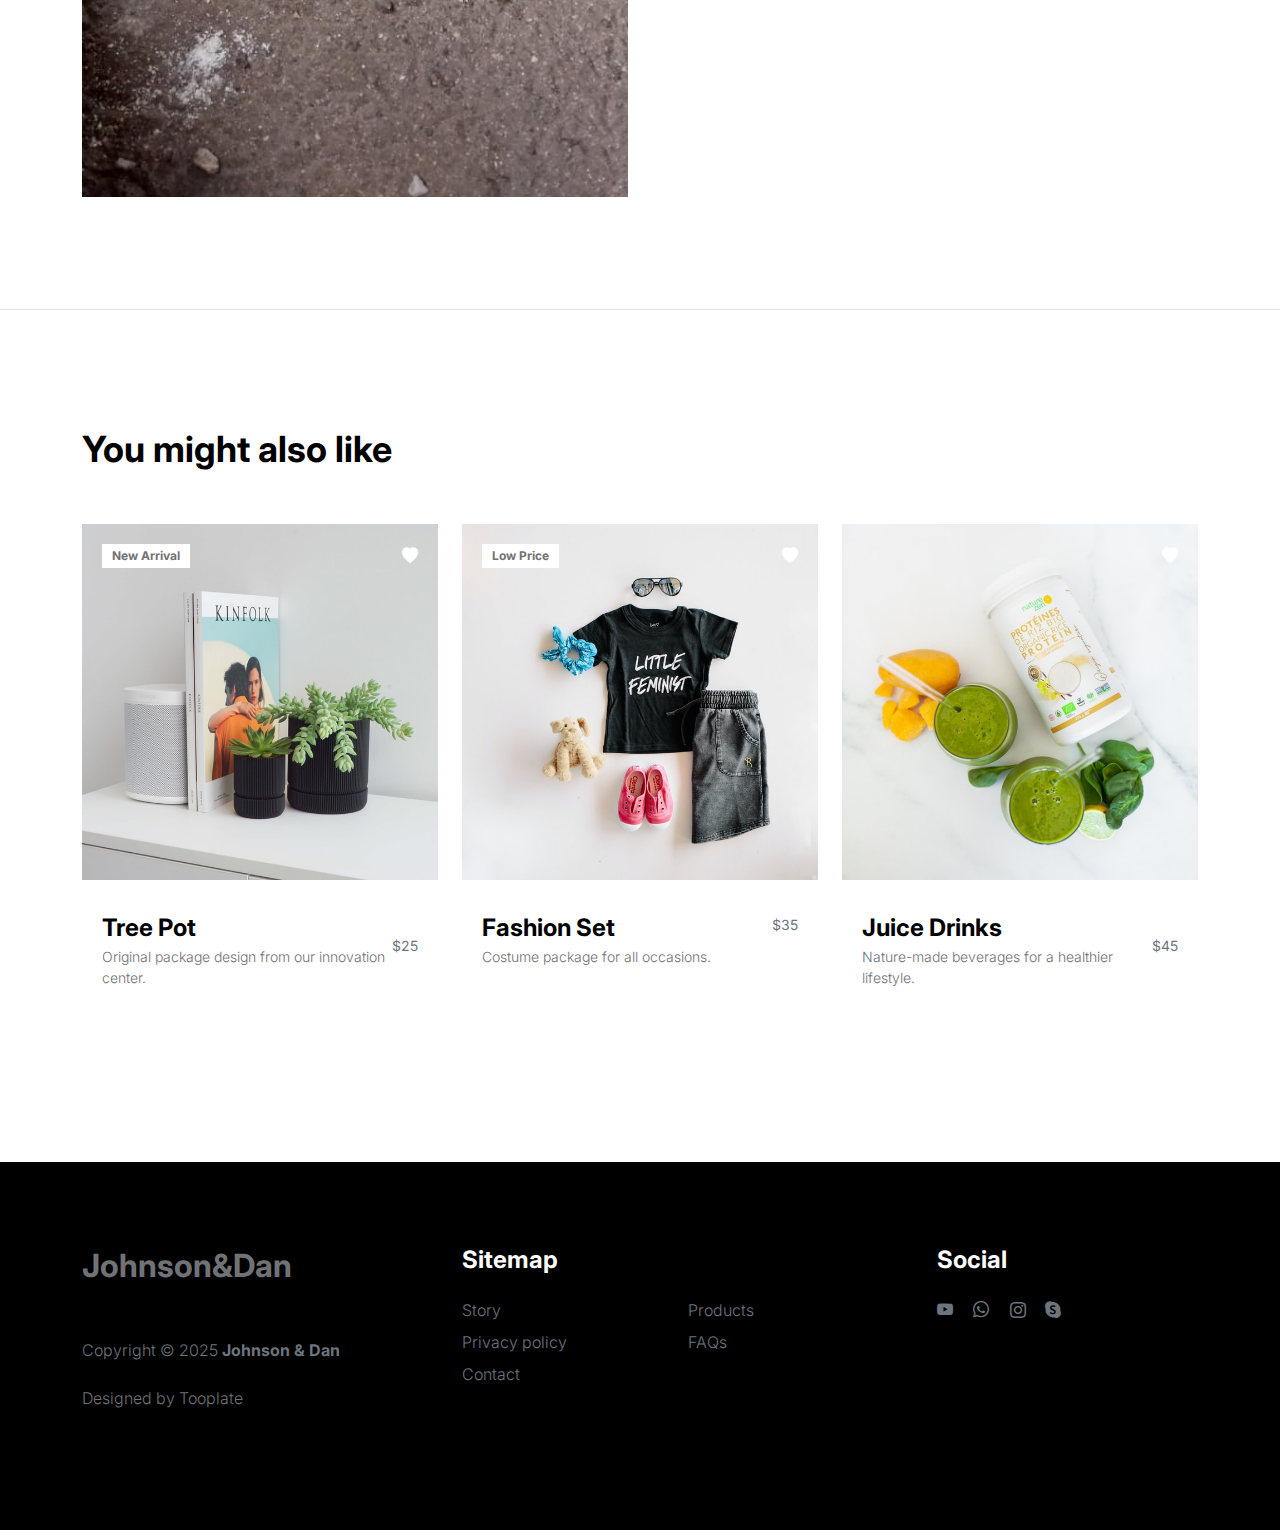
<file: product-detail.html>
<!doctype html>
<html lang="en">
    <head>
        <meta charset="utf-8">
        <meta name="viewport" content="width=device-width, initial-scale=1">

        <meta name="description" content="Explore the details of our featured products at Johnson & Dan.">
        <meta name="author" content="Johnson & Dan">

        <title>Johnson & Dan - Product Detail</title>

        <!-- CSS FILES -->
        <link rel="preconnect" href="https://fonts.googleapis.com">

        <link rel="preconnect" href="https://fonts.gstatic.com" crossorigin>

        <link href="https://fonts.googleapis.com/css2?family=Inter:wght@100;300;400;700;900&display=swap" rel="stylesheet">

        <link href="css/bootstrap.min.css" rel="stylesheet">
        <link href="css/bootstrap-icons.css" rel="stylesheet">

        <link rel="stylesheet" href="css/slick.css"/>

        <link href="css/tooplate-little-fashion.css" rel="stylesheet">
<!--

Tooplate 2127 Little Fashion

https://www.tooplate.com/view/2127-little-fashion

-->
    </head>
    
    <body>

        <section class="preloader">
            <div class="spinner">
                <span class="sk-inner-circle"></span>
            </div>
        </section>
    
        <main>

            <nav class="navbar navbar-expand-lg">
                <div class="container">
                    <button class="navbar-toggler" type="button" data-bs-toggle="collapse" data-bs-target="#navbarNav" aria-controls="navbarNav" aria-expanded="false" aria-label="Toggle navigation">
                        <span class="navbar-toggler-icon"></span>
                    </button>

                    <a class="navbar-brand" href="index.html">
                        <strong><span>Johnson&</span> Dan</strong>
                    </a>

                    <div class="d-lg-none">
                        <a href="sign-in.html" class="bi-person custom-icon me-3"></a>

                        <a href="product-detail.html" class="bi-bag custom-icon"></a>
                    </div>

                    <div class="collapse navbar-collapse" id="navbarNav">
                        <ul class="navbar-nav mx-auto">
                            <li class="nav-item">
                                <a class="nav-link" href="index.html">Home</a>
                            </li>

                            <li class="nav-item">
                                <a class="nav-link" href="about.html">Story</a>
                            </li>

                            <li class="nav-item">
                                <a class="nav-link" href="products.html">Products</a>
                            </li>

                            <li class="nav-item">
                                <a class="nav-link" href="faq.html">FAQs</a>
                            </li>

                            <li class="nav-item">
                                <a class="nav-link" href="contact.html">Contact</a>
                            </li>
                        </ul>

                        <div class="d-none d-lg-block">
                            <a href="sign-in.html" class="bi-person custom-icon me-3"></a>

                            <a href="product-detail.html" class="bi-bag custom-icon"></a>
                        </div>
                    </div>
                </div>
            </nav>

            <header class="site-header section-padding d-flex justify-content-center align-items-center">
                <div class="container">
                    <div class="row">

                        <div class="col-lg-10 col-12">
                            <h1>
                                <span class="d-block text-primary">We provide you</span>
                                <span class="d-block text-dark">Innovative Solutions</span>
                            </h1>
                        </div>
                    </div>
                </div>
            </header>

            <section class="product-detail section-padding">
                <div class="container">
                    <div class="row">

                        <div class="col-lg-6 col-12">
                            <div class="product-thumb">
                                <img src="images/chicken.jpg" class="img-fluid product-image" alt="Tree Pot">
                            </div>
                        </div>

                        <div class="col-lg-6 col-12">
                            <div class="product-info d-flex">
                                <div>
                                    <h2 class="product-title mb-0">Chicken </h2>

                                    <p class="product-p">One-day-old chicks to mature chickens.</p>
                                </div>

                                <small class="product-price text-muted ms-auto mt-auto mb-5">$25</small>
                            </div>

                            <div class="product-description">

                                <strong class="d-block mt-4 mb-2">Description</strong>

                                <p class="lead mb-5">At Johnson & Dan, we focus on empowering our community through sustainable and innovative projects. This tree pot is a testament to our commitment to quality and design.</p>
                            </div>

                            <div class="product-cart-thumb row">
                                <div class="col-lg-6 col-12">
                                    
                                    <select class="form-select cart-form-select" id="inputGroupSelect01">
                                        <option selected>Quantity</option>
                                        <option value="1">1</option>
                                        <option value="2">2</option>
                                        <option value="3">3</option>
                                        <option value="4">4</option>
                                        <option value="5">5</option>
                                    </select>
                                </div>

                                <div class="col-lg-6 col-12 mt-4 mt-lg-0">
                                    <button type="submit" class="btn custom-btn cart-btn" data-bs-toggle="modal" data-bs-target="#cart-modal">Add to Cart</button>
                                </div>

                                <p>
                                    <a href="#" class="product-additional-link">Details</a>

                                    <a href="#" class="product-additional-link">Delivery and Payment</a>
                                </p>
                            </div>

                        </div>

                    </div>
                </div>
            </section>

            <section class="related-product section-padding border-top">
                <div class="container">
                    <div class="row">

                        <div class="col-12">
                            <h3 class="mb-5">You might also like</h3>
                        </div>

                        <div class="col-lg-4 col-12 mb-3">
                            <div class="product-thumb">
                                <a href="product-detail.html">
                                    <img src="images/product/evan-mcdougall-qnh1odlqOmk-unsplash.jpeg" class="img-fluid product-image" alt="Tree Pot">
                                </a>

                                <div class="product-top d-flex">
                                    <span class="product-alert me-auto">New Arrival</span>

                                    <a href="#" class="bi-heart-fill product-icon"></a>
                                </div>

                                <div class="product-info d-flex">
                                    <div>
                                        <h5 class="product-title mb-0">
                                            <a href="product-detail.html" class="product-title-link">Tree Pot</a>
                                        </h5>

                                        <p class="product-p">Original package design from our innovation center.</p>
                                    </div>

                                    <small class="product-price text-muted ms-auto mt-auto mb-5">$25</small>
                                </div>
                            </div>
                        </div>

                        <div class="col-lg-4 col-12 mb-3">
                            <div class="product-thumb">
                                <a href="product-detail.html">
                                    <img src="images/product/jordan-nix-CkCUvwMXAac-unsplash.jpeg" class="img-fluid product-image" alt="Fashion Set">
                                </a>

                                <div class="product-top d-flex">
                                    <span class="product-alert">Low Price</span>

                                    <a href="#" class="bi-heart-fill product-icon ms-auto"></a>
                                </div>

                                <div class="product-info d-flex">
                                    <div>
                                        <h5 class="product-title mb-0">
                                            <a href="product-detail.html" class="product-title-link">Fashion Set</a>
                                        </h5>

                                        <p class="product-p">Costume package for all occasions.</p>
                                    </div>

                                    <small class="product-price text-muted ms-auto mt-auto mb-5">$35</small>
                                </div>
                            </div>
                        </div>

                        <div class="col-lg-4 col-12">
                            <div class="product-thumb">
                                <a href="product-detail.html">
                                    <img src="images/product/nature-zen-3Dn1BZZv3m8-unsplash.jpeg" class="img-fluid product-image" alt="Juice Drinks">
                                </a>

                                <div class="product-top d-flex">
                                    <a href="#" class="bi-heart-fill product-icon ms-auto"></a>
                                </div>

                                <div class="product-info d-flex">
                                    <div>
                                        <h5 class="product-title mb-0">
                                            <a href="product-detail.html" class="product-title-link">Juice Drinks</a>
                                        </h5>

                                        <p class="product-p">Nature-made beverages for a healthier lifestyle.</p>
                                    </div>

                                    <small class="product-price text-muted ms-auto mt-auto mb-5">$45</small>
                                </div>
                            </div>
                        </div>

                    </div>
                </div>
            </section>

        </main>

        <footer class="site-footer">
            <div class="container">
                <div class="row">

                    <div class="col-lg-3 col-10 me-auto mb-4">
                        <h4 class="text-white mb-3"><a href="index.html">Johnson&Dan</a></h4>
                        <p class="copyright-text text-muted mt-lg-5 mb-4 mb-lg-0">Copyright © 2025 <strong>Johnson & Dan</strong></p>
                        <br>
                        <p class="copyright-text">Designed by <a href="https://www.tooplate.com/" target="_blank">Tooplate</a></p>
                    </div>

                    <div class="col-lg-5 col-8">
                        <h5 class="text-white mb-3">Sitemap</h5>

                        <ul class="footer-menu d-flex flex-wrap">
                            <li class="footer-menu-item"><a href="about.html" class="footer-menu-link">Story</a></li>

                            <li class="footer-menu-item"><a href="products.html" class="footer-menu-link">Products</a></li>

                            <li class="footer-menu-item"><a href="#" class="footer-menu-link">Privacy policy</a></li>

                            <li class="footer-menu-item"><a href="faq.html" class="footer-menu-link">FAQs</a></li>

                            <li class="footer-menu-item"><a href="contact.html" class="footer-menu-link">Contact</a></li>
                        </ul>
                    </div>

                    <div class="col-lg-3 col-4">
                        <h5 class="text-white mb-3">Social</h5>

                        <ul class="social-icon">

                            <li><a href="#" class="social-icon-link bi-youtube"></a></li>

                            <li><a href="#" class="social-icon-link bi-whatsapp"></a></li>

                            <li><a href="#" class="social-icon-link bi-instagram"></a></li>

                            <li><a href="#" class="social-icon-link bi-skype"></a></li>
                        </ul>
                    </div>

                </div>
            </div>
        </footer>

        <!-- CART MODAL -->
        <div class="modal fade" id="cart-modal" tabindex="-1" aria-labelledby="exampleModalLabel" aria-hidden="true">
            <div class="modal-dialog modal-dialog-centered modal-lg">
                <div class="modal-content border-0">
                    <div class="modal-header flex-column">
                        <button type="button" class="btn-close" data-bs-dismiss="modal" aria-label="Close"></button>
                    </div>

                    <div class="modal-body">
                        <div class="row">
                            <div class="col-lg-6 col-12 mt-4 mt-lg-0">
                                <img src="images/product/evan-mcdougall-qnh1odlqOmk-unsplash.jpeg" class="img-fluid product-image" alt="Tree Pot">
                            </div>

                            <div class="col-lg-6 col-12 mt-3 mt-lg-0">
                                <h3 class="modal-title" id="exampleModalLabel">Tree Pot</h3>

                                <p class="product-price text-muted mt-3">$25</p>

                                <p class="product-p">Quantity: <span class="ms-1">4</span></p>

                                <p class="product-p">Color: <span class="ms-1">Black</span></p>

                                <p class="product-p pb-3">Size: <span class="ms-1">S/S</span></p>

                                <div class="border-top mt-4 pt-3">
                                    <p class="product-p"><strong>Total: <span class="ms-1">$100</span></strong></p>
                                </div>

                            </div>
                        </div>
                    </div>

                    <div class="modal-footer">
                        <div class="row w-50">
                            <button type="button" class="btn custom-btn cart-btn ms-lg-4">Checkout</button>
                        </div>
                    </div>
                </div>

            </div>
        </div>

        <!-- JAVASCRIPT FILES -->
        <script src="js/jquery.min.js"></script>
        <script src="js/bootstrap.bundle.min.js"></script>
        <script src="js/Headroom.js"></script>
        <script src="js/jQuery.headroom.js"></script>
        <script src="js/slick.min.js"></script>
        <script src="js/custom.js"></script>

    </body>
</html>
</file>
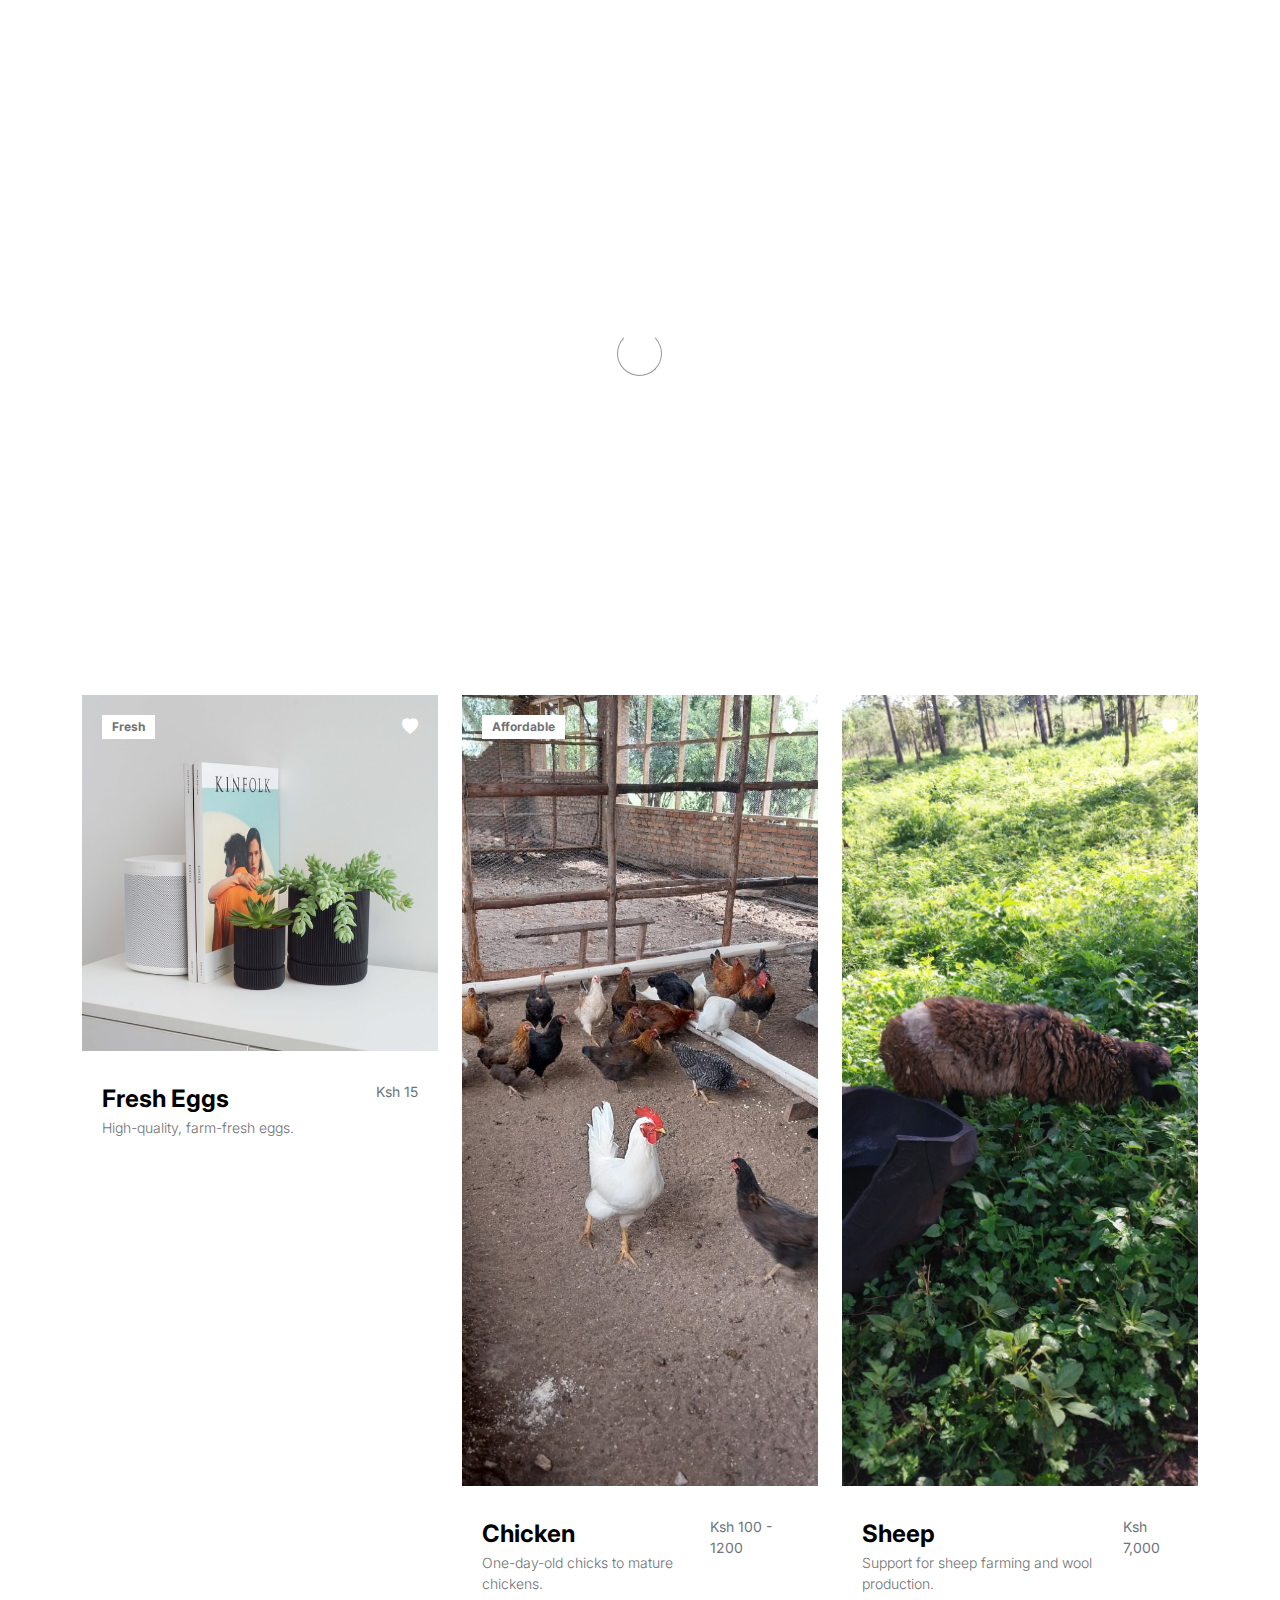
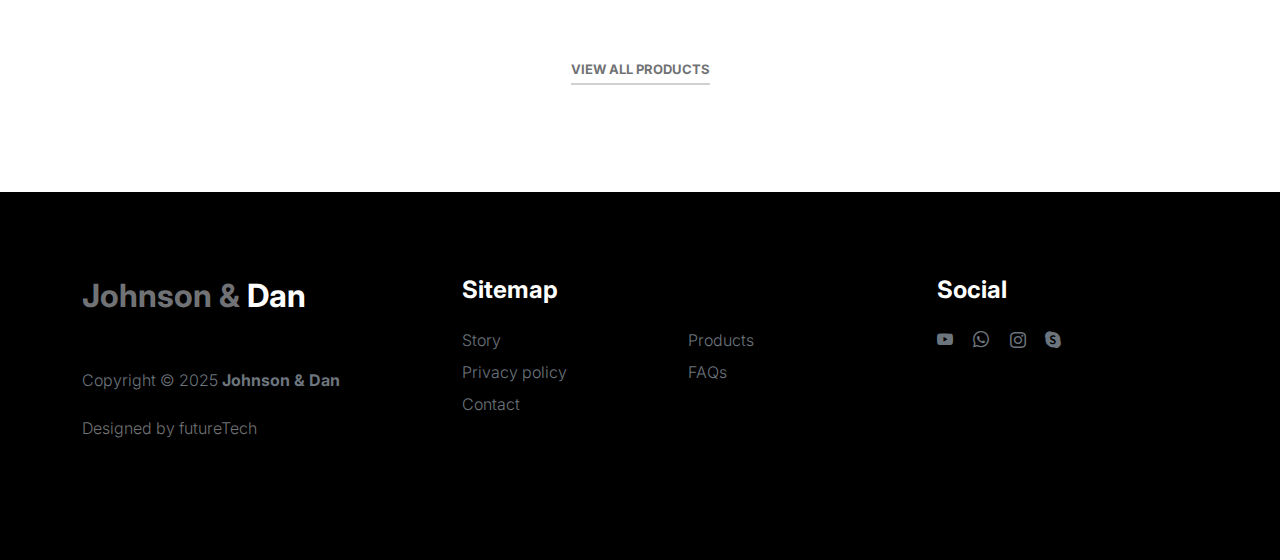
<file: products.html>
<!doctype html>
<html lang="en">
    <head>
        <meta charset="utf-8">
        <meta name="viewport" content="width=device-width, initial-scale=1">

        <meta name="description" content="">
        <meta name="author" content="">

        <title>Johnson & Dan - Products</title>

        <!-- CSS FILES -->
        <link rel="preconnect" href="https://fonts.googleapis.com">

        <link rel="preconnect" href="https://fonts.gstatic.com" crossorigin>

        <link href="https://fonts.googleapis.com/css2?family=Inter:wght@100;300;400;700;900&display=swap" rel="stylesheet">

        <link href="css/bootstrap.min.css" rel="stylesheet">
        <link href="css/bootstrap-icons.css" rel="stylesheet">

        <link rel="stylesheet" href="css/slick.css"/>

        <link href="css/tooplate-little-fashion.css" rel="stylesheet">
    </head>
    
    <body>

        <section class="preloader">
            <div class="spinner">
                <span class="sk-inner-circle"></span>
            </div>
        </section>
    
        <main>

            <nav class="navbar navbar-expand-lg">
                <div class="container">
                    <button class="navbar-toggler" type="button" data-bs-toggle="collapse" data-bs-target="#navbarNav" aria-controls="navbarNav" aria-expanded="false" aria-label="Toggle navigation">
                        <span class="navbar-toggler-icon"></span>
                    </button>

                    <a class="navbar-brand" href="index.html">
                        <strong><span>Johnson &</span> Dan</strong>
                    </a>

                    <div class="d-lg-none">
                        <a href="sign-in.html" class="bi-person custom-icon me-3"></a>

                        <a href="product-detail.html" class="bi-bag custom-icon"></a>
                    </div>

                    <div class="collapse navbar-collapse" id="navbarNav">
                        <ul class="navbar-nav mx-auto">
                            <li class="nav-item">
                                <a class="nav-link" href="index.html">Home</a>
                            </li>

                            <li class="nav-item">
                                <a class="nav-link" href="about.html">Story</a>
                            </li>

                            <li class="nav-item">
                                <a class="nav-link active" href="products.html">Products</a>
                            </li>

                            <li class="nav-item">
                                <a class="nav-link" href="faq.html">FAQs</a>
                            </li>

                            <li class="nav-item">
                                <a class="nav-link" href="contact.html">Contact</a>
                            </li>
                        </ul>

                        <div class="d-none d-lg-block">
                            <a href="sign-in.html" class="bi-person custom-icon me-3"></a>

                            <a href="product-detail.html" class="bi-bag custom-icon"></a>
                        </div>
                    </div>
                </div>
            </nav>

            <header class="site-header section-padding d-flex justify-content-center align-items-center">
                <div class="container">
                    <div class="row">

                        <div class="col-lg-10 col-12">
                            <h1>
                                <span class="d-block text-primary">Explore Our</span>
                                <span class="d-block text-dark">Products</span>
                            </h1>
                        </div>
                    </div>
                </div>
            </header>

            <section class="products section-padding">
                <div class="container">
                    <div class="row">
                        
                        <div class="col-12">
                            <h2 class="mb-5">Our Offerings</h2>
                        </div>

                        <div class="col-lg-4 col-12 mb-3">
                            <div class="product-thumb">
                                <a href="product-detail.html">
                                    <img src="images/product/evan-mcdougall-qnh1odlqOmk-unsplash.jpeg" class="img-fluid product-image" alt="">
                                </a>

                                <div class="product-top d-flex">
                                    <span class="product-alert me-auto">Fresh</span>

                                    <a href="#" class="bi-heart-fill product-icon"></a>
                                </div>

                                <div class="product-info d-flex">
                                    <div>
                                        <h5 class="product-title mb-0">
                                            <a href="product-detail.html" class="product-title-link">Fresh Eggs</a>
                                        </h5>

                                        <p class="product-p">High-quality, farm-fresh eggs.</p>
                                    </div>

                                    <small class="product-price text-muted ms-auto">Ksh 15</small>
                                </div>
                            </div>
                        </div>

                        <div class="col-lg-4 col-12 mb-3">
                            <div class="product-thumb">
                                <a href="product-detail.html">
                                    <img src="images/chicken.jpg" class="img-fluid product-image" alt="">
                                </a>

                                <div class="product-top d-flex">
                                    <span class="product-alert">Affordable</span>

                                    <a href="#" class="bi-heart-fill product-icon ms-auto"></a>
                                </div>

                                <div class="product-info d-flex">
                                    <div>
                                        <h5 class="product-title mb-0">
                                            <a href="product-detail.html" class="product-title-link">Chicken</a>
                                        </h5>

                                        <p class="product-p">One-day-old chicks to mature chickens.</p>
                                    </div>

                                    <small class="product-price text-muted ms-auto">Ksh 100 - 1200</small>
                                </div>
                            </div>
                        </div>

                        <div class="col-lg-4 col-12">
                            <div class="product-thumb">
                                <a href="product-detail.html">
                                    <img src="images/Merino.jpg" class="img-fluid product-image" alt="">
                                </a>

                                <div class="product-top d-flex">
                                    <a href="#" class="bi-heart-fill product-icon ms-auto"></a>
                                </div>

                                <div class="product-info d-flex">
                                    <div>
                                        <h5 class="product-title mb-0">
                                            <a href="product-detail.html" class="product-title-link">Sheep</a>
                                        </h5>

                                        <p class="product-p">Support for sheep farming and wool production.</p>
                                    </div>

                                    <small class="product-price text-muted ms-auto">Ksh 7,000</small>
                                </div>
                            </div>
                        </div>

                        <div class="col-12 text-center">
                            <a href="products.html" class="view-all">View All Products</a>
                        </div>

                    </div>
                </div>
            </section>

        </main>

        <footer class="site-footer">
            <div class="container">
                <div class="row">

                    <div class="col-lg-3 col-10 me-auto mb-4">
                        <h4 class="text-white mb-3"><a href="index.html">Johnson &</a> Dan</h4>
                        <p class="copyright-text text-muted mt-lg-5 mb-4 mb-lg-0">Copyright © 2025 <strong>Johnson & Dan</strong></p>
                        <br>
                        <p class="copyright-text">Designed by <a href="https://www.tooplate.com/" target="_blank">futureTech</a></p>
                    </div>

                    <div class="col-lg-5 col-8">
                        <h5 class="text-white mb-3">Sitemap</h5>

                        <ul class="footer-menu d-flex flex-wrap">
                            <li class="footer-menu-item"><a href="about.html" class="footer-menu-link">Story</a></li>

                            <li class="footer-menu-item"><a href="#" class="footer-menu-link">Products</a></li>

                            <li class="footer-menu-item"><a href="#" class="footer-menu-link">Privacy policy</a></li>

                            <li class="footer-menu-item"><a href="#" class="footer-menu-link">FAQs</a></li>

                            <li class="footer-menu-item"><a href="#" class="footer-menu-link">Contact</a></li>
                        </ul>
                    </div>

                    <div class="col-lg-3 col-4">
                        <h5 class="text-white mb-3">Social</h5>

                        <ul class="social-icon">

                            <li><a href="#" class="social-icon-link bi-youtube"></a></li>

                            <li><a href="#" class="social-icon-link bi-whatsapp"></a></li>

                            <li><a href="#" class="social-icon-link bi-instagram"></a></li>

                            <li><a href="#" class="social-icon-link bi-skype"></a></li>
                        </ul>
                    </div>

                </div>
            </div>
        </footer>

        <!-- JAVASCRIPT FILES -->
        <script src="js/jquery.min.js"></script>
        <script src="js/bootstrap.bundle.min.js"></script>
        <script src="js/Headroom.js"></script>
        <script src="js/jQuery.headroom.js"></script>
        <script src="js/slick.min.js"></script>
        <script src="js/custom.js"></script>

    </body>
</html>
</file>
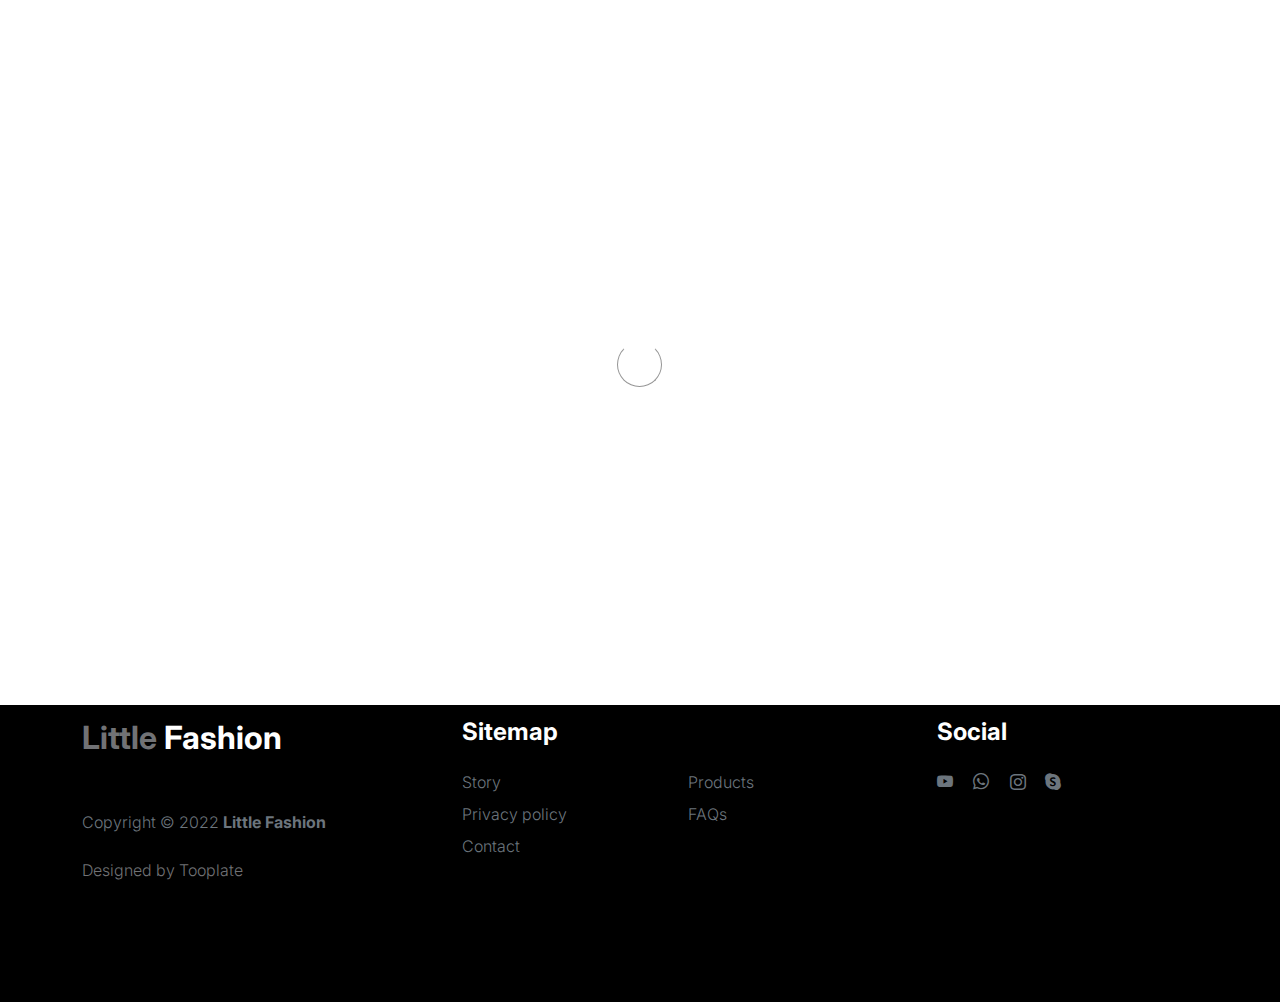
<file: sign-in.html>
<!doctype html>
<html lang="en">
    <head>
        <meta charset="utf-8">
        <meta name="viewport" content="width=device-width, initial-scale=1">

        <meta name="description" content="">
        <meta name="author" content="">

        <title>Tooplate's Little Fashion - Sign In Page</title>

        <!-- CSS FILES -->
        <link rel="preconnect" href="https://fonts.googleapis.com">

        <link rel="preconnect" href="https://fonts.gstatic.com" crossorigin>

        <link href="https://fonts.googleapis.com/css2?family=Inter:wght@100;300;400;700;900&display=swap" rel="stylesheet">

        <link href="css/bootstrap.min.css" rel="stylesheet">
        <link href="css/bootstrap-icons.css" rel="stylesheet">

        <link rel="stylesheet" href="css/slick.css"/>

        <link href="css/tooplate-little-fashion.css" rel="stylesheet">
        
<!--

Tooplate 2127 Little Fashion

https://www.tooplate.com/view/2127-little-fashion

-->
    </head>
    
    <body>

        <section class="preloader">
            <div class="spinner">
                <span class="sk-inner-circle"></span>
            </div>
        </section>
    
        <main>

            <section class="sign-in-form section-padding">
                <div class="container">
                    <div class="row">

                        <div class="col-lg-8 mx-auto col-12">

                            <h1 class="hero-title text-center mb-5">Sign In</h1>

                            <div class="row">
                                <div class="col-lg-8 col-11 mx-auto">
                                    <form role="form" method="post">

                                        <div class="form-floating mb-4 p-0">
                                            <input type="email" name="email" id="email" pattern="[^ @]*@[^ @]*" class="form-control" placeholder="Email address" required>

                                            <label for="email">Email address</label>
                                        </div>

                                        <div class="form-floating p-0">
                                            <input type="password" name="password" id="password" class="form-control" placeholder="Password" required>

                                            <label for="password">Password</label>
                                        </div>

                                        <button type="submit" class="btn custom-btn form-control mt-4 mb-3">
                                            Sign in
                                        </button>

                                        <p class="text-center">Don’t have an account? <a href="sign-up.html">Create One</a></p>

                                    </form>
                                </div>
                            </div>
                            
                        </div>

                    </div>
                </div>
            </section>

        </main>

        <footer class="site-footer">
            <div class="container">
                <div class="row">

                    <div class="col-lg-3 col-10 me-auto mb-4">
                        <h4 class="text-white mb-3"><a href="index.html">Little</a> Fashion</h4>
                        <p class="copyright-text text-muted mt-lg-5 mb-4 mb-lg-0">Copyright © 2022 <strong>Little Fashion</strong></p>
                        <br>
                        <p class="copyright-text">Designed by <a href="https://www.tooplate.com/" target="_blank">Tooplate</a></p>
                    </div>

                    <div class="col-lg-5 col-8">
                        <h5 class="text-white mb-3">Sitemap</h5>

                        <ul class="footer-menu d-flex flex-wrap">
                            <li class="footer-menu-item"><a href="about.html" class="footer-menu-link">Story</a></li>

                            <li class="footer-menu-item"><a href="#" class="footer-menu-link">Products</a></li>

                            <li class="footer-menu-item"><a href="#" class="footer-menu-link">Privacy policy</a></li>

                            <li class="footer-menu-item"><a href="#" class="footer-menu-link">FAQs</a></li>

                            <li class="footer-menu-item"><a href="#" class="footer-menu-link">Contact</a></li>
                        </ul>
                    </div>

                    <div class="col-lg-3 col-4">
                        <h5 class="text-white mb-3">Social</h5>

                        <ul class="social-icon">

                            <li><a href="#" class="social-icon-link bi-youtube"></a></li>

                            <li><a href="#" class="social-icon-link bi-whatsapp"></a></li>

                            <li><a href="#" class="social-icon-link bi-instagram"></a></li>

                            <li><a href="#" class="social-icon-link bi-skype"></a></li>
                        </ul>
                    </div>

                </div>
            </div>
        </footer>

        <!-- JAVASCRIPT FILES -->
        <script src="js/jquery.min.js"></script>
        <script src="js/bootstrap.bundle.min.js"></script>
        <script src="js/Headroom.js"></script>
        <script src="js/jQuery.headroom.js"></script>
        <script src="js/slick.min.js"></script>
        <script src="js/custom.js"></script>

    </body>
</html>
</file>
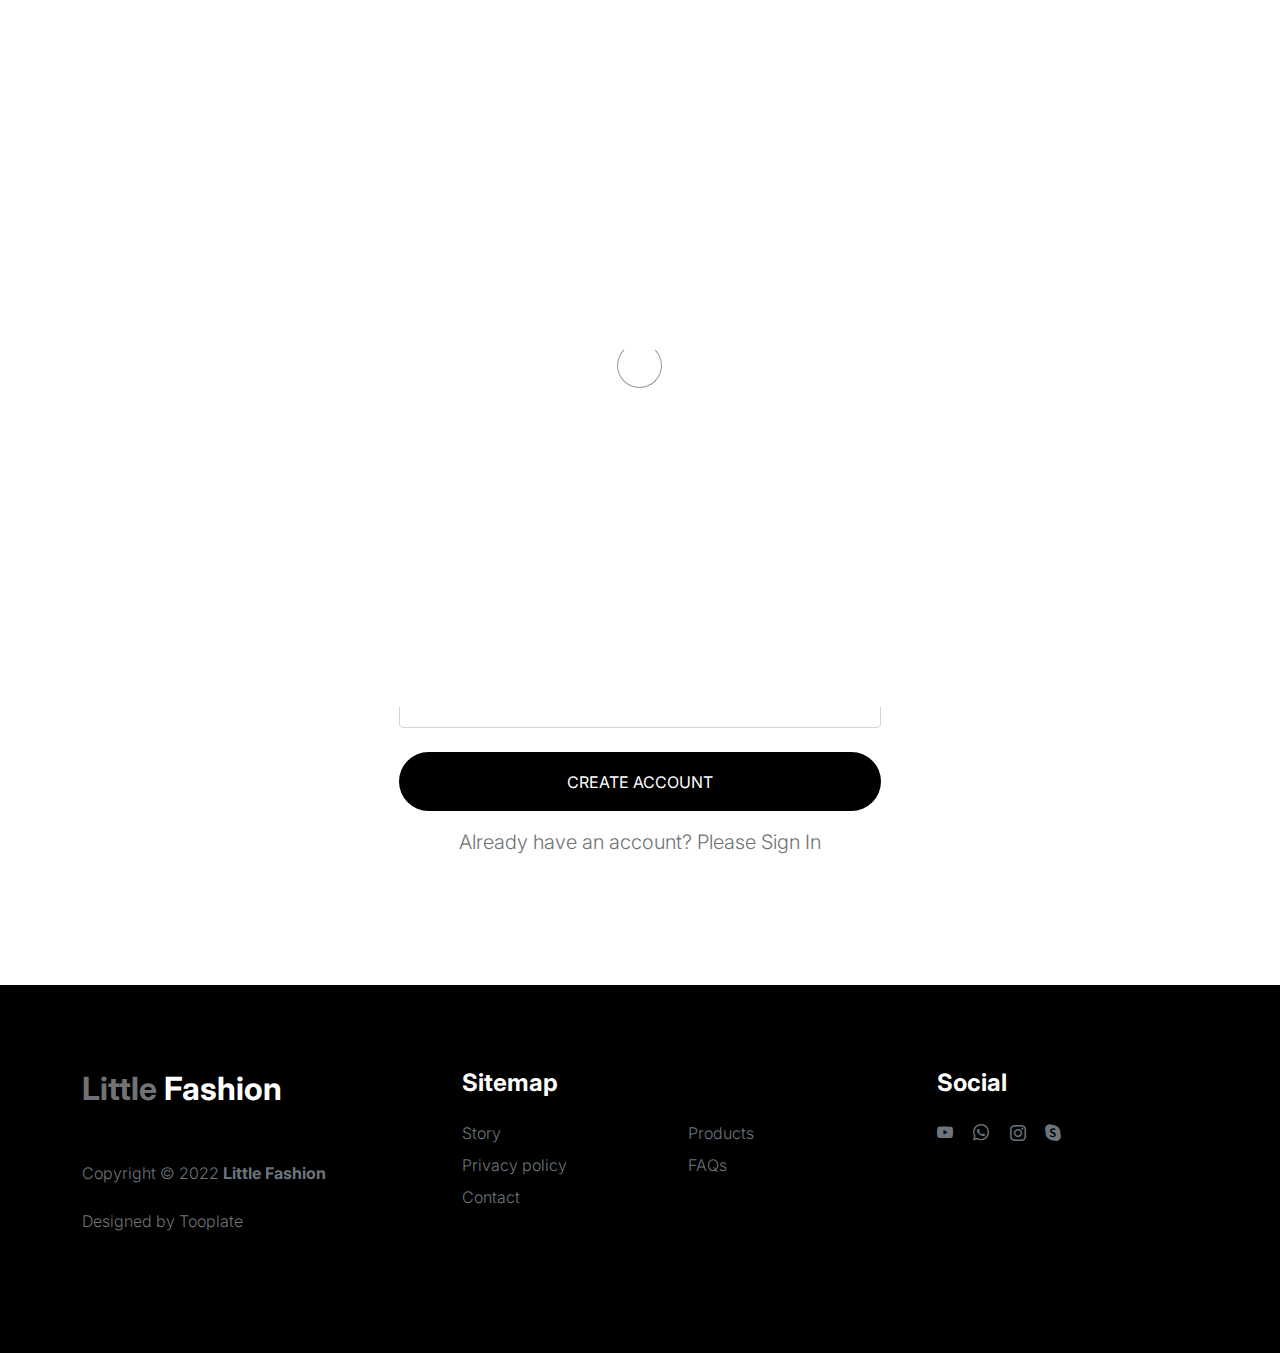
<file: sign-up.html>
<!doctype html>
<html lang="en">
    <head>
        <meta charset="utf-8">
        <meta name="viewport" content="width=device-width, initial-scale=1">

        <meta name="description" content="">
        <meta name="author" content="">

        <title>Tooplate's Little Fashion - Sign Up Page</title>

        <!-- CSS FILES -->
        <link rel="preconnect" href="https://fonts.googleapis.com">

        <link rel="preconnect" href="https://fonts.gstatic.com" crossorigin>

        <link href="https://fonts.googleapis.com/css2?family=Inter:wght@100;300;400;700;900&display=swap" rel="stylesheet">

        <link href="css/bootstrap.min.css" rel="stylesheet">
        <link href="css/bootstrap-icons.css" rel="stylesheet">

        <link rel="stylesheet" href="css/slick.css"/>

        <link href="css/tooplate-little-fashion.css" rel="stylesheet">
        
<!--

Tooplate 2127 Little Fashion

https://www.tooplate.com/view/2127-little-fashion

-->
    </head>
    
    <body>

        <section class="preloader">
            <div class="spinner">
                <span class="sk-inner-circle"></span>
            </div>
        </section>
    
        <main>

            <section class="sign-in-form section-padding">
                <div class="container">
                    <div class="row">

                        <div class="col-lg-8 mx-auto col-12">

                            <h1 class="hero-title text-center mb-5">Sign Up</h1>

                            <div class="social-login d-flex flex-column w-50 m-auto">
                                
                                <a href="#" class="btn custom-btn social-btn mb-4">
                                    <i class="bi bi-google me-3"></i>

                                    Continue with Google
                                </a>

                                <a href="#" class="btn custom-btn social-btn">
                                    <i class="bi bi-facebook me-3"></i>

                                    Continue with Facebook
                                </a>
                            </div>

                            <div class="div-separator w-50 m-auto my-5"><span>or</span></div>

                            <div class="row">
                                <div class="col-lg-8 col-11 mx-auto">
                                    <form role="form" method="post">

                                        <div class="form-floating">
                                            <input type="email" name="email" id="email" pattern="[^ @]*@[^ @]*" class="form-control" placeholder="Email address" required>

                                            <label for="email">Email address</label>
                                        </div>

                                        <div class="form-floating my-4">
                                            <input type="password" name="password" id="password" pattern="[0-9a-zA-Z]{4,10}" class="form-control" placeholder="Password" required>

                                            <label for="password">Password</label>
                                            
                                            <p class="text-center">* shall include 0-9 a-z A-Z in 4 to 10 characters</p>
                                        </div>

                                        <div class="form-floating">
                                            <input type="password" name="confirm_password" id="confirm_password" pattern="[0-9a-zA-Z]{4,10}" class="form-control" placeholder="Password" required>

                                            <label for="confirm_password">Password Confirmation</label>
                                        </div>

                                        <button type="submit" class="btn custom-btn form-control mt-4 mb-3">
                                            Create account
                                        </button>

                                        <p class="text-center">Already have an account? Please <a href="sign-in.html">Sign In</a></p>

                                    </form>
                                </div>
                            </div>
                            
                        </div>

                    </div>
                </div>
            </section>

        </main>

        <footer class="site-footer">
            <div class="container">
                <div class="row">

                    <div class="col-lg-3 col-10 me-auto mb-4">
                        <h4 class="text-white mb-3"><a href="index.html">Little</a> Fashion</h4>
                        <p class="copyright-text text-muted mt-lg-5 mb-4 mb-lg-0">Copyright © 2022 <strong>Little Fashion</strong></p>
                        <br>
                        <p class="copyright-text">Designed by <a href="https://www.tooplate.com/" target="_blank">Tooplate</a></p>
                    </div>

                    <div class="col-lg-5 col-8">
                        <h5 class="text-white mb-3">Sitemap</h5>

                        <ul class="footer-menu d-flex flex-wrap">
                            <li class="footer-menu-item"><a href="about.html" class="footer-menu-link">Story</a></li>

                            <li class="footer-menu-item"><a href="#" class="footer-menu-link">Products</a></li>

                            <li class="footer-menu-item"><a href="#" class="footer-menu-link">Privacy policy</a></li>

                            <li class="footer-menu-item"><a href="#" class="footer-menu-link">FAQs</a></li>

                            <li class="footer-menu-item"><a href="#" class="footer-menu-link">Contact</a></li>
                        </ul>
                    </div>

                    <div class="col-lg-3 col-4">
                        <h5 class="text-white mb-3">Social</h5>

                        <ul class="social-icon">

                            <li><a href="#" class="social-icon-link bi-youtube"></a></li>

                            <li><a href="#" class="social-icon-link bi-whatsapp"></a></li>

                            <li><a href="#" class="social-icon-link bi-instagram"></a></li>

                            <li><a href="#" class="social-icon-link bi-skype"></a></li>
                        </ul>
                    </div>

                </div>
            </div>
        </footer>

        <!-- JAVASCRIPT FILES -->
        <script src="js/jquery.min.js"></script>
        <script src="js/bootstrap.bundle.min.js"></script>
        <script src="js/Headroom.js"></script>
        <script src="js/jQuery.headroom.js"></script>
        <script src="js/slick.min.js"></script>
        <script src="js/custom.js"></script>

    </body>
</html>
</file>
<file: css/tooplate-little-fashion.css>
/*

Tooplate 2127 Little Fashion

https://www.tooplate.com/view/2127-little-fashion

*/


/*---------------------------------------
  CUSTOM PROPERTIES ( VARIABLES )             
-----------------------------------------*/
:root {
  --white-color:                #ffffff;
  --primary-color:              #FF4400;
  --section-bg-color:           #f0f8ff;
  --dark-color:                 #000000;
  --grey-color:                 #d0d1d1;
  --p-color:                    #717275;

  --body-font-family:           'Inter', sans-serif;

  --h5-font-size:               24px;
  --p-font-size:                20px;
  --copyright-text-font-size:   16px;
  --product-link-font-size:     14px;
  --custom-link-font-size:      12px;

  --font-weight-thin:           100;
  --font-weight-light:          300;
  --font-weight-normal:         400;
  --font-weight-bold:           700;
  --font-weight-black:          900;
}

body,
html {
  height: 100%;
}

html {
  scroll-behavior: smooth;
}

@media screen and (prefers-reduced-motion: reduce) {
  html {
    scroll-behavior: auto;
  }
}

body {
    background: var(--white-color);
    font-family: var(--body-font-family);    
    position: relative;
}

/*---------------------------------------
  TYPOGRAPHY               
-----------------------------------------*/

h2,
h3,
h4,
h5,
h6 {
  color: var(--dark-color);
  line-height: inherit;
}

h1,
h2,
h3,
h4,
h5,
h6 {
  font-weight: var(--font-weight-bold);
}

h1,
h2 {
  font-weight: var(--font-weight-black);
}

h1 {
  font-size: 64px;
  line-height: normal;
}

h2 {
  font-size: 42px;
}

h3 {
  font-size: 36px;
}

h4 {
  font-size: 32px;
}

h5 {
  font-size: 24px;
}

h6 {
  font-size: 20px;
}

p {
  color: var(--p-color);
  font-size: var(--p-font-size);
  font-weight: var(--font-weight-light);
}

a, 
button {
  touch-action: manipulation;
  transition: all 0.3s;
}

a {
  color: var(--p-color);
  text-decoration: none;
}

a:hover {
  color: var(--primary-color);
}

.text-primary {
  color: var(--primary-color) !important;
}

::selection {
  background: var(--primary-color);
  color: var(--white-color);
}

/*---------------------------------------
  CUSTOM LINK               
-----------------------------------------*/
.custom-link {
  color: var(--p-color);
  font-size: var(--custom-link-font-size);
  font-weight: var(--font-weight-bold);
  text-transform: uppercase;
  position: relative;
}

.custom-link i {
  position: absolute;
  opacity: 0;
  bottom: 0;
  left: 100%;
  transition: all 0.3s;
  line-height: normal;
}

.custom-link:hover i {
  opacity: 1;
  left: 101%;
}

.lead {
  font-size: 1.5rem;
  font-weight: var(--font-weight-thin);
}

b,
strong {
  font-weight: var(--font-weight-bold);
}

/*---------------------------------------
  PRE LOADER               
-----------------------------------------*/
.preloader {
  position: fixed;
  top: 0;
  left: 0;
  width: 100%;
  height: 100%;
  z-index: 99999;
  display: flex;
  flex-flow: row nowrap;
  justify-content: center;
  align-items: center;
  background: none repeat scroll 0 0 var(--white-color);
}

.spinner {
  border: 1px solid transparent;
  border-radius: 5px;
  position: relative;
}

.spinner::before {
  content: '';
  box-sizing: border-box;
  position: absolute;
  top: 50%;
  left: 50%;
  width: 45px;
  height: 45px;
  margin-top: -10px;
  margin-left: -23px;
  border-radius: 50%;
  border: 1px solid #959595;
  border-top-color: var(--white-color);
  animation: spinner .9s linear infinite;
}

@keyframes spinner {
  to {transform: rotate(360deg);}
}

/*---------------------------------------
  CUSTOM BUTTON & ICON              
-----------------------------------------*/
.custom-btn {
  background: var(--dark-color);
  border-radius: 50px;
  color: var(--white-color);
  font-size: var(--copyright-text-font-size);
  text-transform: uppercase;
  padding: 16.50px 20px;
}

.social-btn {
  background: transparent;
  border: 1px solid var(--grey-color);
  color: var(--dark-color);
  text-transform: none;
}

.social-btn:hover {
  border-color: transparent;
}

.cart-form-select {
  border-radius: 0;
  padding-top: 15px;
  padding-bottom: 15px;
}

.cart-btn {
  border-radius: 0;
  width: 100%;
  font-size: var(--product-link-font-size);
}

.custom-btn:hover,
.slick-slideshow .custom-btn:hover {
  background: var(--primary-color);
  color: var(--white-color);
}

.custom-icon {
  color: var(--p-color);
  font-size: 24px;
}

.custom-icon {
  display: inline-block;
  vertical-align: middle;
}

.bi-bag.custom-icon {
  font-size: 17px;
}

.featured-icon {
  color: var(--grey-color);
  font-size: 52px;
}

/*---------------------------------------
  DIV SEPARATOR               
-----------------------------------------*/
.div-separator {
  position: relative;
}

.div-separator::before {
  content: "";
  height: 1px;
  background: var(--grey-color);
  display: block;
  width: 100%;
}

.div-separator span {
  position: absolute;
  top: 50%;
  margin-left: -22.5px;
  left: 50%;
  text-align: center;
  background: var(--white-color);
  margin-top: -11px;
  color: var(--dark-color);
  font-weight: var(--font-weight-bold);
  font-size: 14px;
  width: 35px;
  text-transform: uppercase;
}

/*---------------------------------------
  FULL IMAGE               
-----------------------------------------*/
.full-image-img {
  display: block;
  position: absolute;
  z-index: -1;
  right: 0;
  width: 100%;
  bottom: -120px;
  min-width: 650px;
}

@media (min-width: 1600px) {
  .full-image-img {
    bottom: -200px;
  }
}

/*---------------------------------------
  NAVIGATION               
-----------------------------------------*/
.navbar {
  background: var(--white-color);
  position: fixed;
  top: 0;
  right: 0;
  left: 0;
  padding: 25px 0;
  z-index: 2;
  will-change: transform;
  transition: transform 300ms linear;
}

.navbar span, h2 span, h4 span {
	color: var(--primary-color);
}

.navbar.headroom--not-top {
  padding: 20px 0;
}

.headroom--pinned {
  transform: translate(0, 0);
}

.headroom--unpinned {
  transform: translate(0, -150%);
}

.navbar-brand {
  color: var(--dark-color);
  font-size: 24px;
  font-weight: var(--font-weight-light);
  margin: 0;
  padding: 0;
}

.navbar-expand-lg .navbar-nav .nav-link {
  display: inline-block;
  padding: 0;
  margin-right: 1.5rem;
  margin-left: 1.5rem;
}

.nav-link {
  color: var(--p-color);
  font-size: 16px;
  position: relative;
}

.navbar .nav-link::after {
  position: absolute;
  top: 100%;
  left: 0;
  width: 100%;
  height: 2px;
  background: var(--grey-color);
  content: '';
  opacity: 0;
  -webkit-transition: opacity 0.3s, -webkit-transform 0.3s;
  -moz-transition: opacity 0.3s, -moz-transform 0.3s;
  transition: opacity 0.3s, transform 0.3s;
  -webkit-transform: translateY(10px);
  -moz-transform: translateY(10px);
  transform: translateY(10px);
}

.navbar .nav-link.active::after, 
.navbar .nav-link:hover::after {
  opacity: 1;
  -webkit-transform: translateY(0px);
  -moz-transform: translateY(0px);
  transform: translateY(0px);
}

.navbar .nav-link.active,
.navbar .nav-link:hover {
  color: var(--primary-color);
}

.nav-link:focus, 
.nav-link:hover {
  color: var(--p-color);
}

.navbar-toggler {
  border: 0;
  padding: 0;
  cursor: pointer;
  margin: 0;
  width: 30px;
  height: 35px;
  outline: none;
}

.navbar-toggler:focus {
  outline: none;
  box-shadow: none;
}

.navbar-toggler[aria-expanded="true"] .navbar-toggler-icon {
  background: transparent;
}

.navbar-toggler[aria-expanded="true"] .navbar-toggler-icon:before,
.navbar-toggler[aria-expanded="true"] .navbar-toggler-icon:after {
  transition: top 300ms 50ms ease, -webkit-transform 300ms 350ms ease;
  transition: top 300ms 50ms ease, transform 300ms 350ms ease;
  transition: top 300ms 50ms ease, transform 300ms 350ms ease, -webkit-transform 300ms 350ms ease;
  top: 0;
}

.navbar-toggler[aria-expanded="true"] .navbar-toggler-icon:before {
  transform: rotate(45deg);
}

.navbar-toggler[aria-expanded="true"] .navbar-toggler-icon:after {
  transform: rotate(-45deg);
}

.navbar-toggler .navbar-toggler-icon {
  background: var(--dark-color);
  transition: background 10ms 300ms ease;
  display: block;
  width: 30px;
  height: 2px;
  position: relative;
}

.navbar-toggler .navbar-toggler-icon::before,
.navbar-toggler .navbar-toggler-icon::after {
  transition: top 300ms 350ms ease, -webkit-transform 300ms 50ms ease;
  transition: top 300ms 350ms ease, transform 300ms 50ms ease;
  transition: top 300ms 350ms ease, transform 300ms 50ms ease, -webkit-transform 300ms 50ms ease;
  position: absolute;
  right: 0;
  left: 0;
  background: var(--dark-color);
  width: 30px;
  height: 2px;
  content: '';
}

.navbar-toggler .navbar-toggler-icon:before {
  top: -8px;
}

.navbar-toggler .navbar-toggler-icon:after {
  top: 8px;
}

/*---------------------------------------
  SITE HEADER              
-----------------------------------------*/
.site-header {
  background-color: var(--section-bg-color);
  position: relative;
  overflow: hidden;
  margin-top: 86px;
}

.site-header.section-padding {
  padding-top: 7rem;
  padding-bottom: 7rem;
}

.site-header.section-padding-img {
  padding-top: 10rem;
  padding-bottom: 10rem;
}

.header-image {
  position: absolute;
  top: 0;
  right: 0;
  width: 50%;
  height: 100%;
  object-fit: cover;
}

/*---------------------------------------
  SLICK SLIDESHOW               
-----------------------------------------*/
@media (min-width: 992px) {
  .slick-slideshow {
    height: 100vh;
  }
}

.slick-slideshow {
  margin-top: 86px;
}

.slick-title {
  color: var(--white-color);
}

.slick-custom {
  position: relative;
}

.slick-custom img {
  width: 100%;
  object-fit: cover;
}

.slick-bottom {
  background: linear-gradient(to top, var(--dark-color), transparent 90%);
  position: absolute;
  z-index: 2;
  bottom: 0;
  right: 0;
  left: 0;
  width: 100%;
  height: 100%;
}

.slick-bottom .container {
  position: absolute;
  top: 40%;
  left: 50%;
  transform: translate(-50%, -40%);
}

.slick-overlay {
  background: linear-gradient(to top, #000, transparent 120%);
  position: absolute;
  top: 0;
  right: 0;
  bottom: 0;
  left: 0;
}

.slick-slideshow .custom-btn {
  font-weight: var(--font-weight-bold);
  display: inline-block;
  padding-right: 32px;
  padding-left: 32px;
}

@media (min-width: 576px) {
  .slick-slideshow .slick-dots {
    max-width: 540px;
  }
}

@media (min-width: 768px) {
  .slick-slideshow .slick-dots {
    max-width: 720px;
  }
}

@media (min-width: 992px) {
  .slick-slideshow .slick-dots {
    max-width: 960px;
  }
}

@media (min-width: 1200px) {
  .slick-slideshow .slick-dots {
    max-width: 1140px;
  }
}

@media (min-width: 1400px) {
  .slick-slideshow .slick-dots {
    max-width: 1320px;
  }
}

.slick-slideshow .slick-dots {
  position: absolute;
  z-index: 2;
  top: 50%;
  left: 0;
  right: 0;
  transform: translate(0, -50%);
  margin: 0 auto;
  padding: 0;
}

.slick-slideshow .slick-dots li {
  background: transparent;
  border: 5px solid rgba(255, 255, 255, 0.35);
  border-radius: 100%;
  display: block;
  width: 30px;
  height: 30px;
  margin: 10px;
  padding: 5px;
  margin-left: auto;
  cursor: pointer;
}

.slick-slideshow .slick-dots button {
  background: transparent;
  border: none;
  color: transparent;
  display: block;
  width: 100%;
  height: 0;
  margin: 0;
  padding: 0;
  outline: none;
  height: 0;
}

.slick-slideshow .slick-dots li:hover,
.slick-slideshow .slick-dots .slick-active {
  background: var(--white-color);
}

/*---------------------------------------
  CUSTOM CIRCLE IMAGES               
-----------------------------------------*/

.custom-circle-image {
  border-radius: 100px;
  width: 55px;
  height: 55px;
}

.custom-circle-image.team-image {
  width: 85px;
  height: 85px;
}

/*---------------------------------------
  TESTIMONIAL               
-----------------------------------------*/
.slick-testimonial .slick-list,
.slick-testimonial .slick-track {
  height: 100%;
}

.slick-testimonial {
  margin: auto;
}

.slick-testimonial-caption {
  quotes: '❝' '❞';
  position: relative;
  padding: 5rem 7rem;
}

.slick-testimonial-caption::before {
  content: open-quote;
  display: inline-block;
  color: var(--primary-color);
  font-family: auto;
  font-size: 100px;
  height: 0;
  position: absolute;
  top: 0;
  left: 0;
}

.slick-testimonial .slick-dots {
  text-align: center;
}

.slick-testimonial .slick-dots li {
  background: var(--grey-color);
  display: inline-block;
  vertical-align: top;
  width: 16%;
  height: 1px;
}

.slick-testimonial .slick-dots button {
  background: transparent;
  border: none;
  color: transparent;
  display: block;
  width: 100%;
  height: 0;
  margin: 0;
  padding: 0;
}

.slick-testimonial .slick-dots li:hover,
.slick-testimonial .slick-dots .slick-active {
  background: var(--dark-color);
}

/*---------------------------------------
  SECTION               
-----------------------------------------*/
section {
  content-visibility: auto;
  contain-intrinsic-size: 700px;
}

.section-padding {
  padding-top: 7rem;
  padding-bottom: 7rem;
}

.featured {
  background: var(--section-bg-color);
}

/*---------------------------------------
  ABOUT               
-----------------------------------------*/
.about .nav-pills .nav-item {
  width: 100%;
}

.about .nav-pills .nav-link {
  color: var(--grey-color);
  font-size: 18px;
  font-weight: var(--font-weight-bold);
  border-left: 1px solid var(--grey-color);
  border-radius: 0;
  padding-right: 0;
}

.about .nav-pills .nav-link:hover,
.about .nav-pills .nav-link.active, 
.about .nav-pills .show>.nav-link {
  background: transparent;
  border-left-color: var(--primary-color);
  color: var(--primary-color);
}

/*---------------------------------------
  FAQ ACCORDION               
-----------------------------------------*/
.accordion-item {
  background-color: transparent;
  border-top: 0;
  border-right: 0;
  border-left: 0;
}

.accordion-button {
  background-color: transparent;
  box-shadow: none;
}

.accordion-button:not(.collapsed) {
  background: transparent;
  box-shadow: none;
}

button:focus:not(:focus-visible) {
  border-color: transparent;
  box-shadow: none;
}

.accordion-body {
  border-top: 1px solid rgba(0,0,0,.125);
}

.accordion-button {
  font-size: 1.5rem;
  font-weight: var(--font-weight-normal);
  padding-top: 1.5rem;
  padding-right: 0;
  padding-bottom: 1.5rem;
  padding-left: 0;
}

.accordion-body {
  padding: 2rem 0;
}

/*---------------------------------------
  TEAM MEMBERS               
-----------------------------------------*/
.team {
  background: var(--grey-color);
}

.team-thumb {
  background: var(--white-color);
  position: relative;
  border-radius: .25rem;
  padding: 42px 32px;
}

.team-info {
  width: 100%;
}

.custom-modal-btn {
  background: var(--grey-color);
  color: var(--white-color);
  position: absolute;
  top: 0;
  right: 0;
  bottom: 0;
  margin: auto 32px;
  width: 42px;
  height: 42px;
}

.modal-body {
  padding: 4rem;
}

.modal-header {
  padding-top: 7rem;
  padding-bottom: 5rem;
}

.modal-header .btn-close {
  position: absolute;
  top: 0;
  right: 0;
  font-size: 24px;
  margin: 32px;
}

#cart-modal .modal-header .btn-close {
  z-index: 2;
  margin: 22px;
}

#cart-modal .modal-header {
  border-bottom: 0;
  padding: 0;
}

#cart-modal .modal-footer {
  padding: 2rem 4rem;
}

/*---------------------------------------
  SKILL - PROGRESS BAR               
-----------------------------------------*/
.skill-thumb strong {
  display: inline-block;
  margin-bottom: 6px;
}

.skill-thumb span {
  color: var(--dark-color);
  font-size: 24px;
  font-weight: var(--font-weight-bold);
}

.skill-thumb .progress {
  background: var(--white-color);
  box-shadow: none;
  border-radius: 100px;
  height: 1px;
  margin-bottom: 16px;
}

.skill-thumb .progress .progress-bar-primary {
  background: var(--grey-color);
}

/*---------------------------------------
  PRODUCT               
-----------------------------------------*/
.front-product {
  background: var(--section-bg-color);
}

.product-thumb {
  background: var(--white-color);
  position: relative;
  transition: all 0.5s ease-out;
}

.product-image {
  transition: all 0.5s ease-out;
}

.product-thumb:hover .product-image {
  box-shadow: 0 1rem 3rem rgba(0,0,0,.175);
}

.product-top {
  position: absolute;
  top: 0;
  right: 0;
  left: 0;
  margin: 20px;
}

.product-info {
  padding: 30px 20px;
}

.product-description,
.product-cart-thumb {
  padding: 0 20px;
}

.product-icon {
  color: var(--white-color);
}

.product-title-link {
  color: var(--dark-color);
}

.product-additional-link {
  display: inline-block;
  vertical-align: top;
  font-size: var(--product-link-font-size);
  margin-top: 32px;
  margin-right: 12px;
}

.product-alert {
  background: var(--white-color);
  color: var(--p-color);
  font-size: var(--custom-link-font-size);
  font-weight: var(--font-weight-bold);
  padding: 3px 10px;
}

.product-p {
  font-size: var(--product-link-font-size);
}

.view-all {
  text-transform: uppercase;
  color: var(--p-color);
  font-size: 13px;
  font-weight: var(--font-weight-bold);
  border-bottom: 2px solid var(--grey-color);
  padding-bottom: 6px;
}

/*---------------------------------------
  CONTACT              
-----------------------------------------*/
.contact-info {
  padding: 40px;
}

.contact-form .form-control {
  border-color: var(--grey-color);
  font-weight: var(--font-weight-normal);
}

.form-floating>label {
  color: var(--grey-color);
  font-weight: var(--font-weight-normal);
}

.contact-form button[type='submit'] {
  background: var(--dark-color);
  border: none;
  border-radius: 100px;
  color: var(--white-color);
  font-weight: var(--font-weight-bold);
  text-transform: uppercase;
  padding: 16px;
}

.contact-form button[type='submit']:hover {
  background: var(--primary-color);
}

/*---------------------------------------
  SITE FOOTER               
-----------------------------------------*/
.site-footer {
  background: var(--dark-color);
  padding-top: 5rem;
  padding-bottom: 5rem;
}

.footer-menu {
  margin: 0;
  padding: 0;
}

.footer-menu-item {
  display: block;
  width: 50%;
}

.footer-menu-link {
  color: #6c757d;
  font-weight: var(--font-weight-light);
  display: inline-block;
  vertical-align: top;
  margin-top: 4px;
  margin-bottom: 4px;
}

.site-footer .social-icon-link {
  margin-top: 4px;
}

.site-footer .social-icon-link:hover,
.footer-menu-link:hover {
  color: var(--white-color);
}

.copyright-text {
  font-size: var(--copyright-text-font-size);
}

/*---------------------------------------
  SOCIAL ICON               
-----------------------------------------*/
.social-icon {
  margin: 0;
  padding: 0;
}

.social-icon li {
  list-style: none;
  display: inline-block;
  vertical-align: top;
}

.social-icon-link {
  color: #6c757d;
  font-size: 1rem;
  display: inline-block;
  vertical-align: top;
  margin-bottom: 4px;
  margin-right: 15px;
}

.social-icon-link:hover {
  color: var(--primary-color);
}

/*---------------------------------------
  RESPONSIVE STYLES               
-----------------------------------------*/
@media screen and (max-width: 1200px) {
  h1 {
    font-size: 62px;
  }
}

@media screen and (max-width: 991px) {
  h1 {
    font-size: 42px;
    margin-bottom: 0;
  }

  h2 {
    font-size: 36px;
  }

  h3 {
    font-size: 32px;
  }

  h4 {
    font-size: 28px;
  }

  h5 {
    font-size: 24px;
  }

  h6 {
    font-size: 20px;
  }

  .lead {
    font-size: 16px;
  }

  .navbar-expand-lg .navbar-nav .nav-link {
    margin-top: 1rem;
  }

  .site-header {
    background-position: bottom;
  }

  #cart-modal .modal-header .btn-close {
    margin: 22px 14px;
  }

  .custom-btn {
    font-size: 14px;
    padding: 13.5px 20px;
  }

  .slick-slideshow .custom-btn {
    padding-right: 27px;
    padding-left: 27px;
  }

  .social-login,
  .div-separator {
    width: 75% !important;
  }

  #cart-modal .modal-footer .row {
    width: 100% !important;
  }

  .site-header.section-padding,
  .section-padding {
    padding-top: 4rem;
    padding-bottom: 4rem;
  }

  .site-header-image.section-padding {
    padding-bottom: 0;
  }

  .header-info {
    padding-top: 50px;
    padding-bottom: 100px;
  }

  .header-image {
    position: relative;
    top: auto;
    bottom: 0;
    left: 0;
    width: auto;
    height: auto;
  }

  .slick-testimonial-caption {
    padding: 6rem 3rem 4rem 3rem;
  }

  .slick-slideshow .slick-dots li {
    width: 25px;
    height: 25px;
  }

  .modal-header {
    padding-top: 6rem;
    padding-bottom: 2rem;
  }

  .modal-body {
    padding: 2rem;
  }

  #cart-modal .modal-footer {
    padding-right: 0;
    padding-left: 0;
  }

  #cart-modal .modal-body {
    padding: 4rem 2rem 2rem 2rem;
  }

  .full-image-img {
    bottom: 0;
  }
}
</file>
